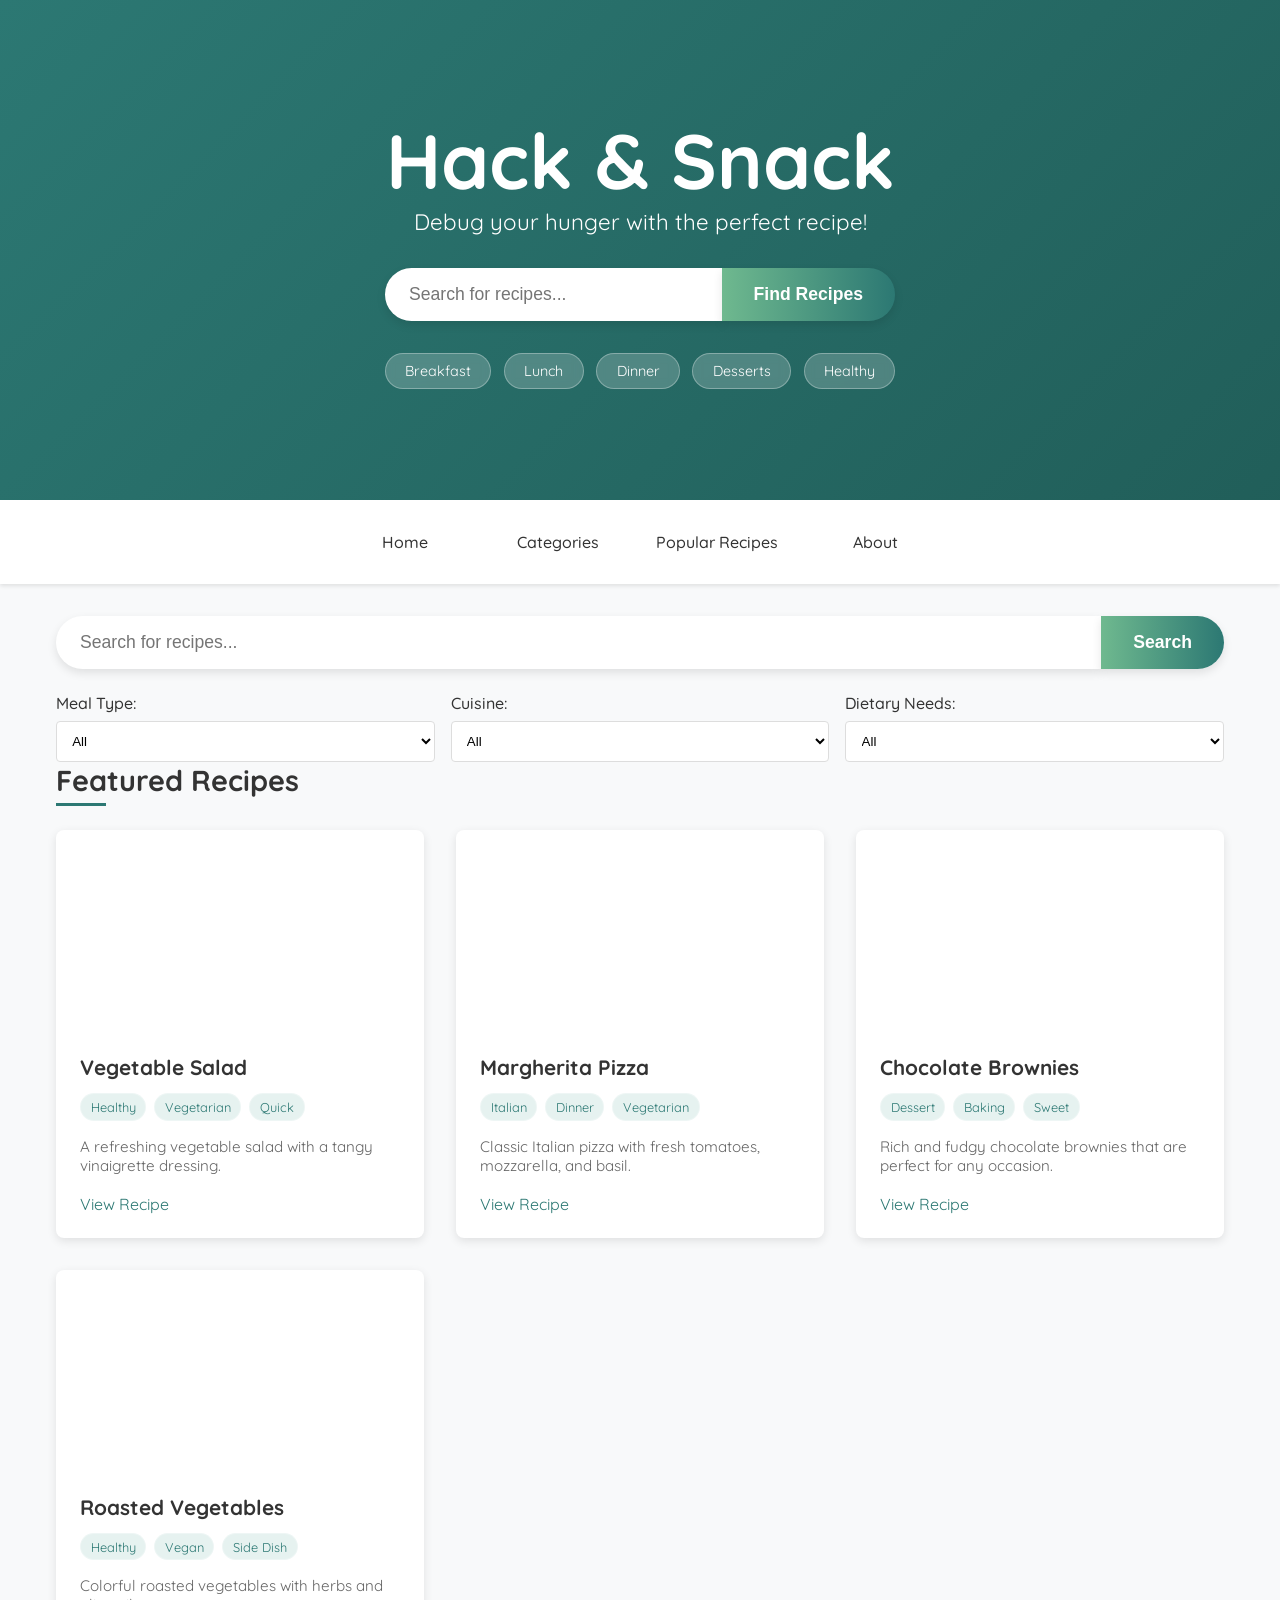
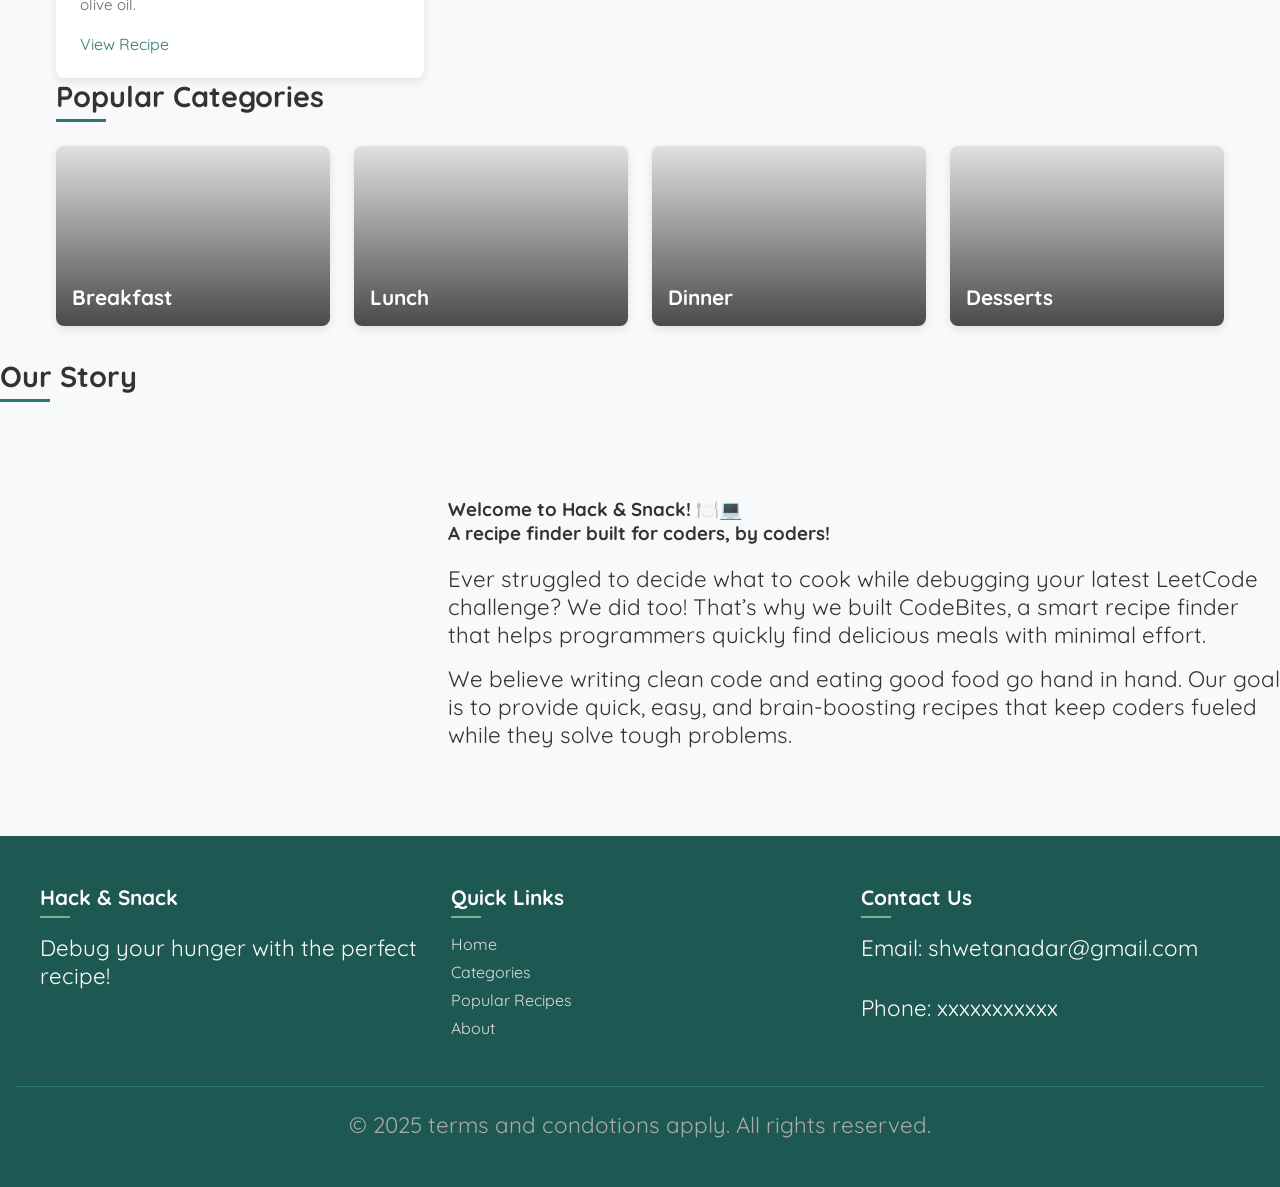
<file: index.html>
<!DOCTYPE html>
<html lang="en">
  <head>
    <title>Hack & Snack</title>
    <link rel="stylesheet" href="styles.css" />
  </head>
  <body>
    <header>
      <div class="hero-content">
        <h1>Hack & Snack</h1>
        <p >Debug your hunger with the perfect recipe!</p>

        <div class="searchsec">
          <input type="text" placeholder="Search for recipes..." class="input">
          <button class="button">Find Recipes</button>
        </div>

        <div class="tags">
          <span >Breakfast</span>
          <span >Lunch</span>
          <span >Dinner</span>
          <span >Desserts</span>
          <span >Healthy</span>
        </div>
      </div>

      <div class="bg"></div>
    </header>
    
    <nav>
      <a href="index.html">Home</a>
      <a href="">Categories</a>
      <a href="">Popular Recipes</a>
      <a href="">About</a>
      

    </nav>
    
    
<main>      
        <div class="searchcontainer">
          <input type="text" placeholder="Search for recipes..." class="input">
          <button class="button">Search</button>
        </div>
        
        <div class="filter-container">
          <div class="filter">
            <label for="meal-type">Meal Type:</label>
            <select >
              <option >All</option>
              <option >Breakfast</option>
              <option >Lunch</option>
              <option >Dinner</option>
              <option >Dessert</option>
            </select>
          </div>
          
          <div class="filter">
            <label for="cuisine">Cuisine:</label>
            <select>
              <option >All</option>
              <option >Italian</option>
              <option >Mexican</option>
              <option >Indian</option>
              <option >Chinese</option>
              <option >American</option>
            </select>
          </div>
          
          <div class="filter">
            <label for="diet">Dietary Needs:</label>
            <select>
              <option >All</option>
              <option >Vegetarian</option>
              <option >Vegan</option>
              <option >Gluten-Free</option>
              <option >Dairy-Free</option>
            </select>
          </div>
        </div>
      
      
      
        <h2>Featured Recipes</h2>
        <div class="recipe-grid">
          <div class="recipe-card">
            <div class="recipe-image" style="background-image: url('https://images.unsplash.com/photo-1546069901-ba9599a7e63c?ixlib=rb-4.0.3&ixid=M3wxMjA3fDB8MHxwaG90by1wYWdlfHx8fGVufDB8fHx8fA%3D%3D&auto=format&fit=crop&w=1000&q=80')"></div>
            <div class="recipe-content">
              <h3>Vegetable Salad</h3>
              <p class="recipe-tags">
                <span class="tag">Healthy</span>
                <span class="tag">Vegetarian</span>
                <span class="tag">Quick</span>
              </p>
              <p class="recipe-description">A refreshing vegetable salad with a tangy vinaigrette dressing.</p>
              <a href="" class="view-recipe">View Recipe</a>
            </div>
          </div>
          
          <div class="recipe-card">
            <div class="recipe-image" style="background-image: url('https://images.unsplash.com/photo-1565299624946-b28f40a0ae38?ixlib=rb-4.0.3&ixid=M3wxMjA3fDB8MHxwaG90by1wYWdlfHx8fGVufDB8fHx8fA%3D%3D&auto=format&fit=crop&w=1000&q=80')"></div>
            <div class="recipe-content">
              <h3>Margherita Pizza</h3>
              <p class="recipe-tags">
                <span class="tag">Italian</span>
                <span class="tag">Dinner</span>
                <span class="tag">Vegetarian</span>
              </p>
              <p class="recipe-description">Classic Italian pizza with fresh tomatoes, mozzarella, and basil.</p>
              <a href="" class="view-recipe">View Recipe</a>
            </div>
          </div>
          
          <div class="recipe-card">
            <div class="recipe-image" style="background-image: url('https://images.unsplash.com/photo-1551183053-bf91a1d81141?ixlib=rb-4.0.3&ixid=M3wxMjA3fDB8MHxwaG90by1wYWdlfHx8fGVufDB8fHx8fA%3D%3D&auto=format&fit=crop&w=1000&q=80')"></div>
            <div class="recipe-content">
              <h3>Chocolate Brownies</h3>
              <p class="recipe-tags">
                <span class="tag">Dessert</span>
                <span class="tag">Baking</span>
                <span class="tag">Sweet</span>
              </p>
              <p class="recipe-description">Rich and fudgy chocolate brownies that are perfect for any occasion.</p>
              <a href="" class="view-recipe">View Recipe</a>
            </div>
          </div>
          
          <div class="recipe-card">
            <div class="recipe-image" style="background-image: url('https://images.unsplash.com/photo-1512621776951-a57141f2eefd?ixlib=rb-4.0.3&ixid=M3wxMjA3fDB8MHxwaG90by1wYWdlfHx8fGVufDB8fHx8fA%3D%3D&auto=format&fit=crop&w=1000&q=80')"></div>
            <div class="recipe-content">
              <h3>Roasted Vegetables</h3>
              <p class="recipe-tags">
                <span class="tag">Healthy</span>
                <span class="tag">Vegan</span>
                <span class="tag">Side Dish</span>
              </p>
              <p class="recipe-description">Colorful roasted vegetables with herbs and olive oil.</p>
              <a href="" class="view-recipe">View Recipe</a>
            </div>
          </div>
        </div>
      
      
      
        <h2>Popular Categories</h2>
        <div class="category-grid">
          <a href="" class="category-card">
            <div class="category-image" style="background-image: url('https://images.unsplash.com/photo-1533089860892-a7c6f0a88666?ixlib=rb-4.0.3&ixid=M3wxMjA3fDB8MHxwaG90by1wYWdlfHx8fGVufDB8fHx8fA%3D%3D&auto=format&fit=crop&w=1000&q=80')"></div>
            <h3>Breakfast</h3>
          </a>
          
          <a href="" class="category-card">
            <div class="category-image" style="background-image: url('https://images.unsplash.com/photo-1547496502-affa22d38842?ixlib=rb-4.0.3&ixid=M3wxMjA3fDB8MHxwaG90by1wYWdlfHx8fGVufDB8fHx8fA%3D%3D&auto=format&fit=crop&w=1000&q=80')"></div>
            <h3>Lunch</h3>
          </a>
          
          <a href="" class="category-card">
            <div class="category-image" style="background-image: url('https://images.unsplash.com/photo-1559847844-5315695dadae?ixlib=rb-4.0.3&ixid=M3wxMjA3fDB8MHxwaG90by1wYWdlfHx8fGVufDB8fHx8fA%3D%3D&auto=format&fit=crop&w=1000&q=80')"></div>
            <h3>Dinner</h3>
          </a>
          
          <a href="" class="category-card">
            <div class="category-image" style="background-image: url('https://images.unsplash.com/photo-1563729784474-d77dbb933a9e?ixlib=rb-4.0.3&ixid=M3wxMjA3fDB8MHxwaG90by1wYWdlfHx8fGVufDB8fHx8fA%3D%3D&auto=format&fit=crop&w=1000&q=80')"></div>
            <h3>Desserts</h3>
          </a>
        </div>
      
    </main>
    <h2>Our Story</h2>
    <div class="about-content">
      <div class="about-image" style="background-image: url('https://media.istockphoto.com/id/1829241109/photo/enjoying-a-brunch-together.webp?a=1&b=1&s=612x612&w=0&k=20&c=PDAOJZowRgcFpLORXCV5p9Yt4wuOlxpYkxOUk5M4koo=')"></div>
      <div class="about-text">
        <h3>Welcome to Hack & Snack! 🍽️💻
            <br>
            A recipe finder built for coders, by coders!</h3>
            <br>
        <p class="about-info">Ever struggled to decide what to cook while debugging your latest LeetCode challenge? We did too! That’s why we built CodeBites, a smart recipe finder that helps programmers quickly find delicious meals with minimal effort.</p>
        <p class="about-info">We believe writing clean code and eating good food go hand in hand. Our goal is to provide quick, easy, and brain-boosting recipes that keep coders fueled while they solve tough problems.</p>
        
      </div>
    </div>
  </section>
  
    <footer>
      <div class="footer-content">
        <div class="footer-section">
          <h3>Hack & Snack</h3>
          <p>Debug your hunger with the perfect recipe!</p>
        </div>
        
        <div class="footer-section">
          <h3>Quick Links</h3>
          <ul>
            <li><a href="">Home</a></li>
            <li><a href="">Categories</a></li>
            <li><a href="">Popular Recipes</a></li>
            <li><a href="">About</a></li>
          </ul>
        </div>
        
        <div class="footer-section">
          <h3>Contact Us</h3>
          <p>Email: shwetanadar@gmail.com</p>
          <p>Phone: xxxxxxxxxxx</p>
        </div>
      </div>
      
      <div class="footer-bottom">
        <p>&copy; 2025 terms and condotions apply. All rights reserved.</p>
      </div>
    </footer>
  </body>
</html>
</file>
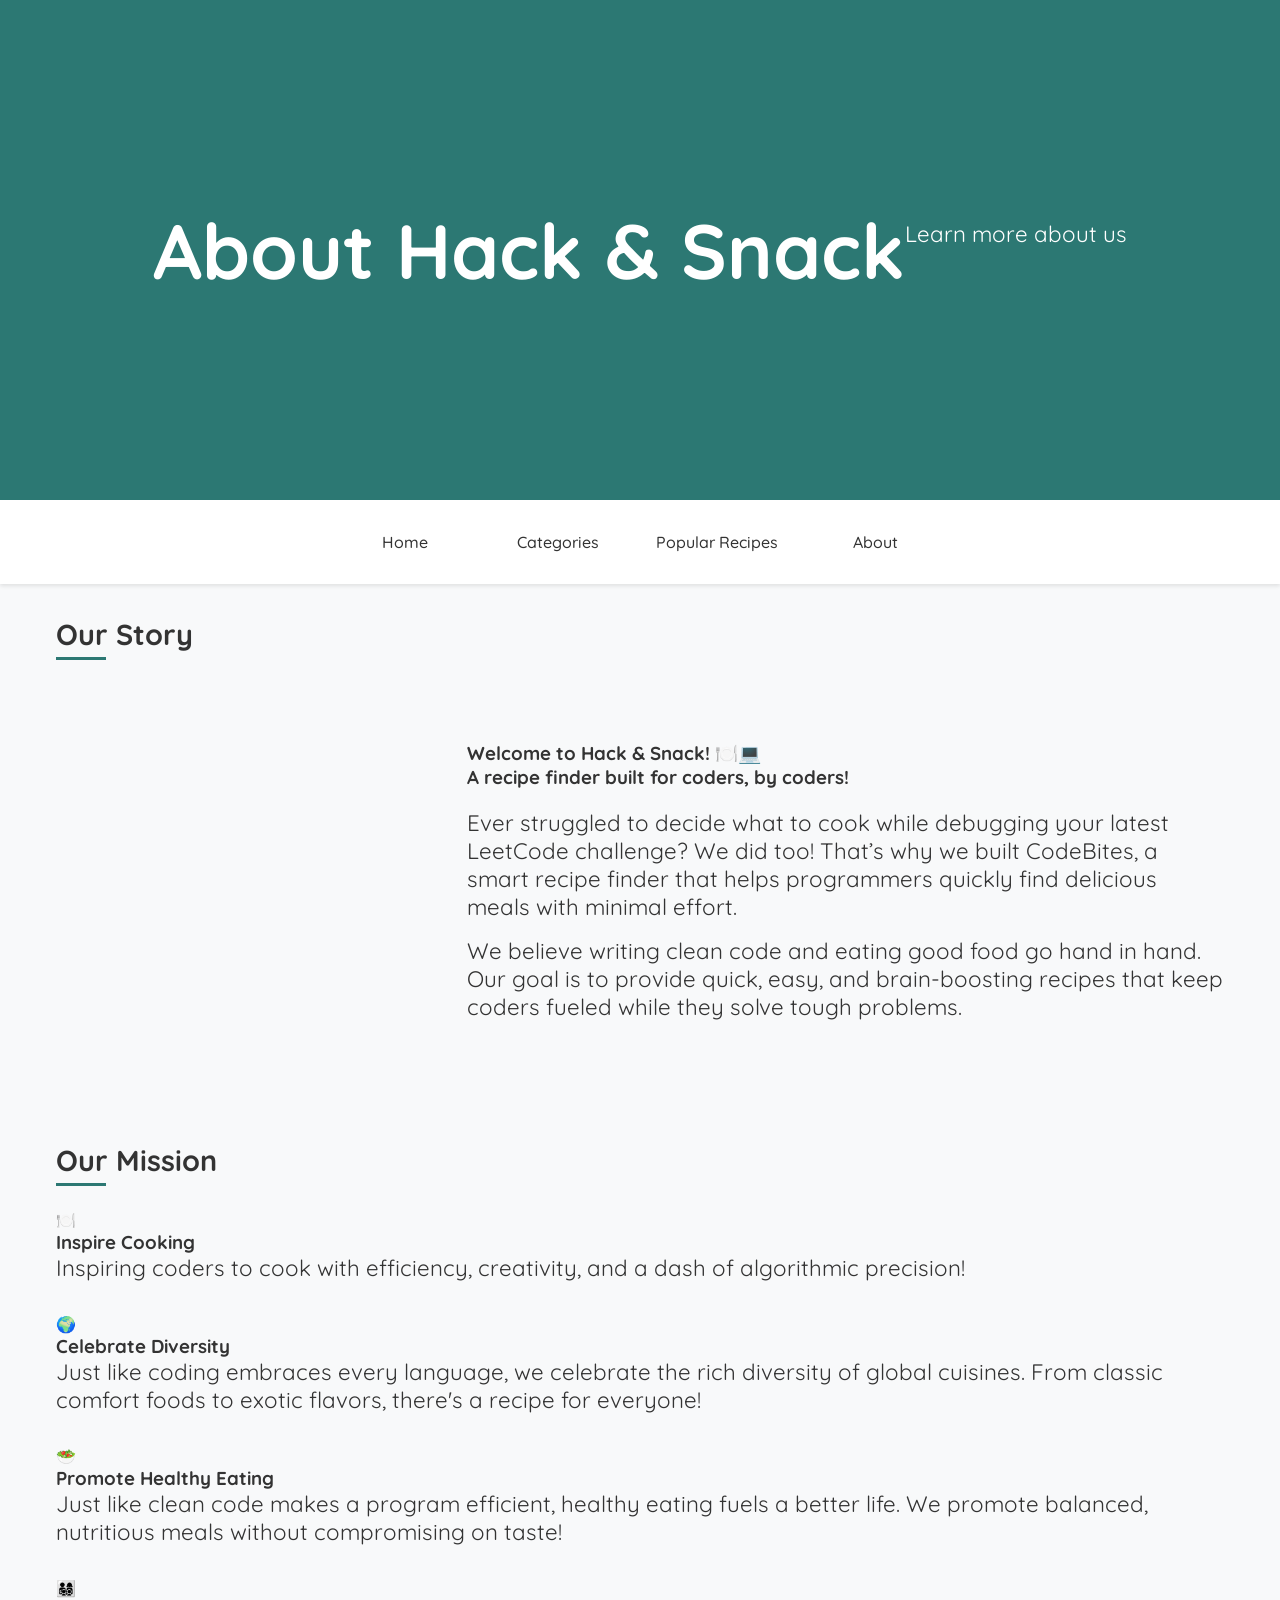
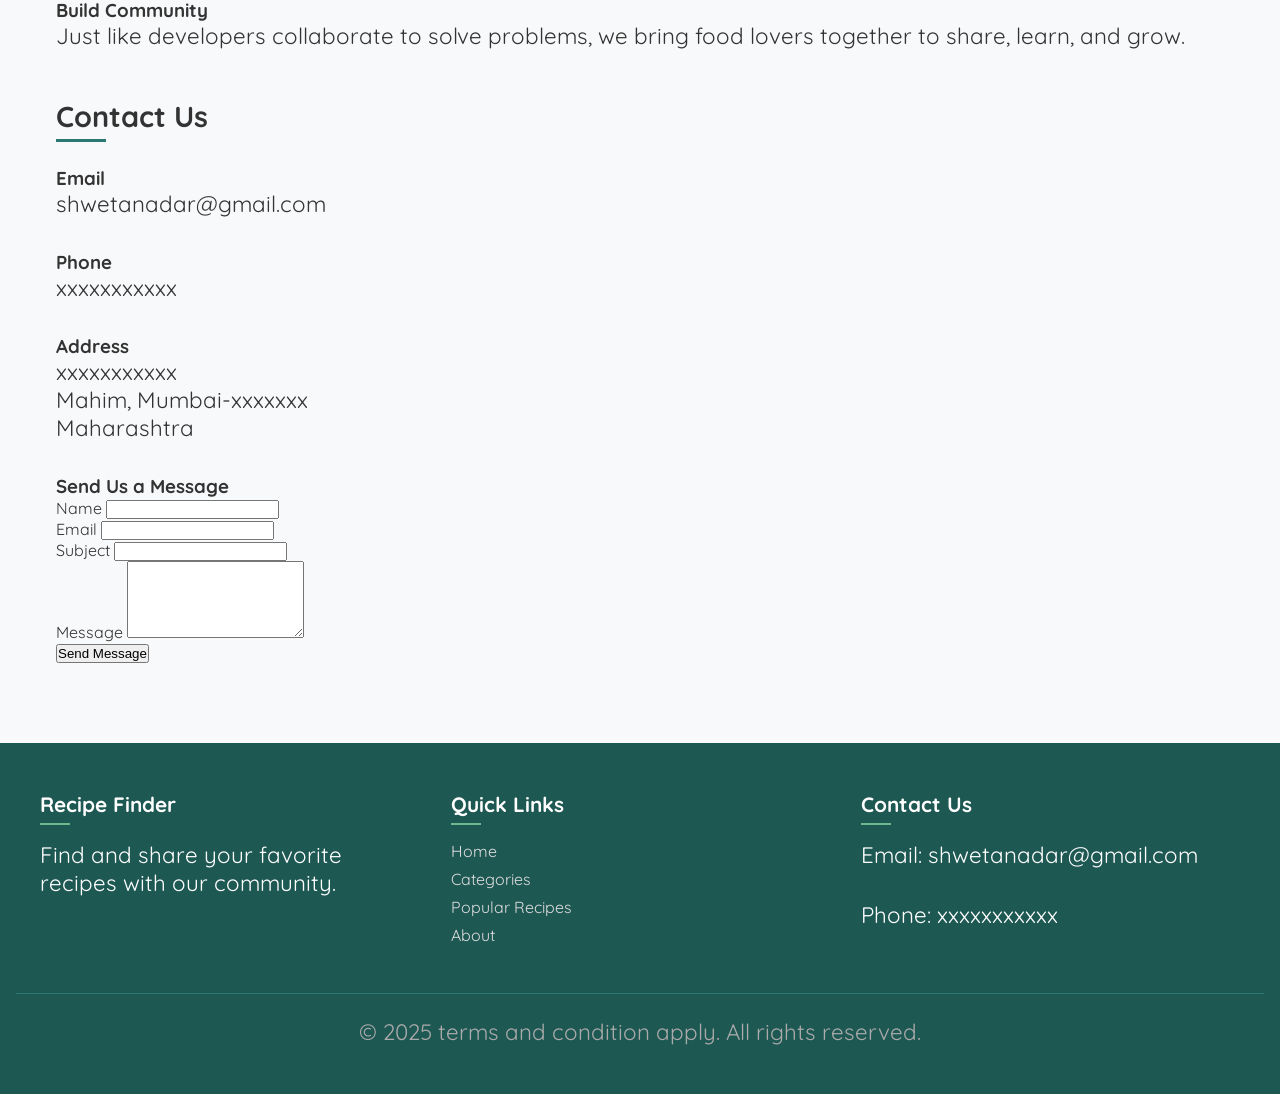
<file: about.html>
<!DOCTYPE html>
<html lang="en">
  <head>
    <title>About Hack & Snack</title>
    <meta charset="UTF-8" />
    <meta name="viewport" content="width=device-width" />
    <link rel="stylesheet" href="styles.css" />
  </head>
  <body>
    <header>
      <h1>About Hack & Snack</h1>
      <p>Learn more about us</p>
    </header>
    
    <nav>
      <a href="index.html">Home</a>
      <a href="categories.html">Categories</a>
      <a href="popular.html">Popular Recipes</a>
      <a href="about.html" aria-current="page">About</a>
    </nav>
    
    <main>
      <section class="about-section">
        <h2>Our Story</h2>
        <div class="about-content">
          <div class="about-image" style="background-image: url('https://media.istockphoto.com/id/1829241109/photo/enjoying-a-brunch-together.webp?a=1&b=1&s=612x612&w=0&k=20&c=PDAOJZowRgcFpLORXCV5p9Yt4wuOlxpYkxOUk5M4koo=')"></div>
          <div class="about-text">
            <h3>Welcome to Hack & Snack! 🍽️💻
                <br>
                A recipe finder built for coders, by coders!</h3>
                <br>
            <p>Ever struggled to decide what to cook while debugging your latest LeetCode challenge? We did too! That’s why we built CodeBites, a smart recipe finder that helps programmers quickly find delicious meals with minimal effort.</p>
            <p>We believe writing clean code and eating good food go hand in hand. Our goal is to provide quick, easy, and brain-boosting recipes that keep coders fueled while they solve tough problems.</p>
            
          </div>
        </div>
      </section>
      
      <section class="mission-section">
        <h2>Our Mission</h2>
        <div class="mission-content">
          <div class="mission-item">
            <div class="mission-icon">🍽️</div>
            <h3>Inspire Cooking</h3>
            <p>Inspiring coders to cook with efficiency, creativity, and a dash of algorithmic precision! </p>
          </div>
          
          <div class="mission-item">
            <div class="mission-icon">🌍</div>
            <h3>Celebrate Diversity</h3>
            <p>Just like coding embraces every language, we celebrate the rich diversity of global cuisines.
                From classic comfort foods to exotic flavors, there's a recipe for everyone!</p>
          </div>
          
          <div class="mission-item">
            <div class="mission-icon">🥗</div>
            <h3>Promote Healthy Eating</h3>
            <p>Just like clean code makes a program efficient, healthy eating fuels a better life.
                We promote balanced, nutritious meals without compromising on taste!</p>
          </div>
          
          <div class="mission-item">
            <div class="mission-icon">👨‍👩‍👧‍👦</div>
            <h3>Build Community</h3>
            <p>Just like developers collaborate to solve problems, we bring food lovers together to share, learn, and grow.</p>
          </div>
        </div>
      </section>
      
      <section class="contact-section">
        <h2>Contact Us</h2>
        <div class="contact-content">
          <div class="contact-info">
            <div class="contact-item">
              <h3>Email</h3>
              <p>shwetanadar@gmail.com</p>
            </div>
            
            <div class="contact-item">
              <h3>Phone</h3>
              <p>xxxxxxxxxxx</p>
            </div>
            
            <div class="contact-item">
              <h3>Address</h3>
              <p> xxxxxxxxxxx<br>Mahim, Mumbai-xxxxxxx<br>Maharashtra</p>
            </div>
          </div>
          
          <div class="contact-form">
            <h3>Send Us a Message</h3>
            <form>
              <div class="form-group">
                <label for="name">Name</label>
                <input type="text" id="name" name="name" required>
              </div>
              
              <div class="form-group">
                <label for="email">Email</label>
                <input type="email" id="email" name="email" required>
              </div>
              
              <div class="form-group">
                <label for="subject">Subject</label>
                <input type="text" id="subject" name="subject" required>
              </div>
              
              <div class="form-group">
                <label for="message">Message</label>
                <textarea id="message" name="message" rows="5" required></textarea>
              </div>
              
              <button type="submit" class="submit-button">Send Message</button>
            </form>
          </div>
        </div>
      </section>
    </main>
    
    <footer>
      <div class="footer-content">
        <div class="footer-section">
          <h3>Recipe Finder</h3>
          <p>Find and share your favorite recipes with our community.</p>
        </div>
        
        <div class="footer-section">
          <h3>Quick Links</h3>
          <ul>
            <li><a href="index.html">Home</a></li>
            <li><a href="categories.html">Categories</a></li>
            <li><a href="popular.html">Popular Recipes</a></li>
            <li><a href="about.html">About</a></li>
          </ul>
        </div>
        
        <div class="footer-section">
          <h3>Contact Us</h3>
          <p>Email: shwetanadar@gmail.com</p>
          <p>Phone: xxxxxxxxxxx</p>
        </div>
      </div>
      
      <div class="footer-bottom">
        <p>&copy; 2025 terms and condition apply. All rights reserved.</p>
      </div>
    </footer>
  </body>
</html>
</file>
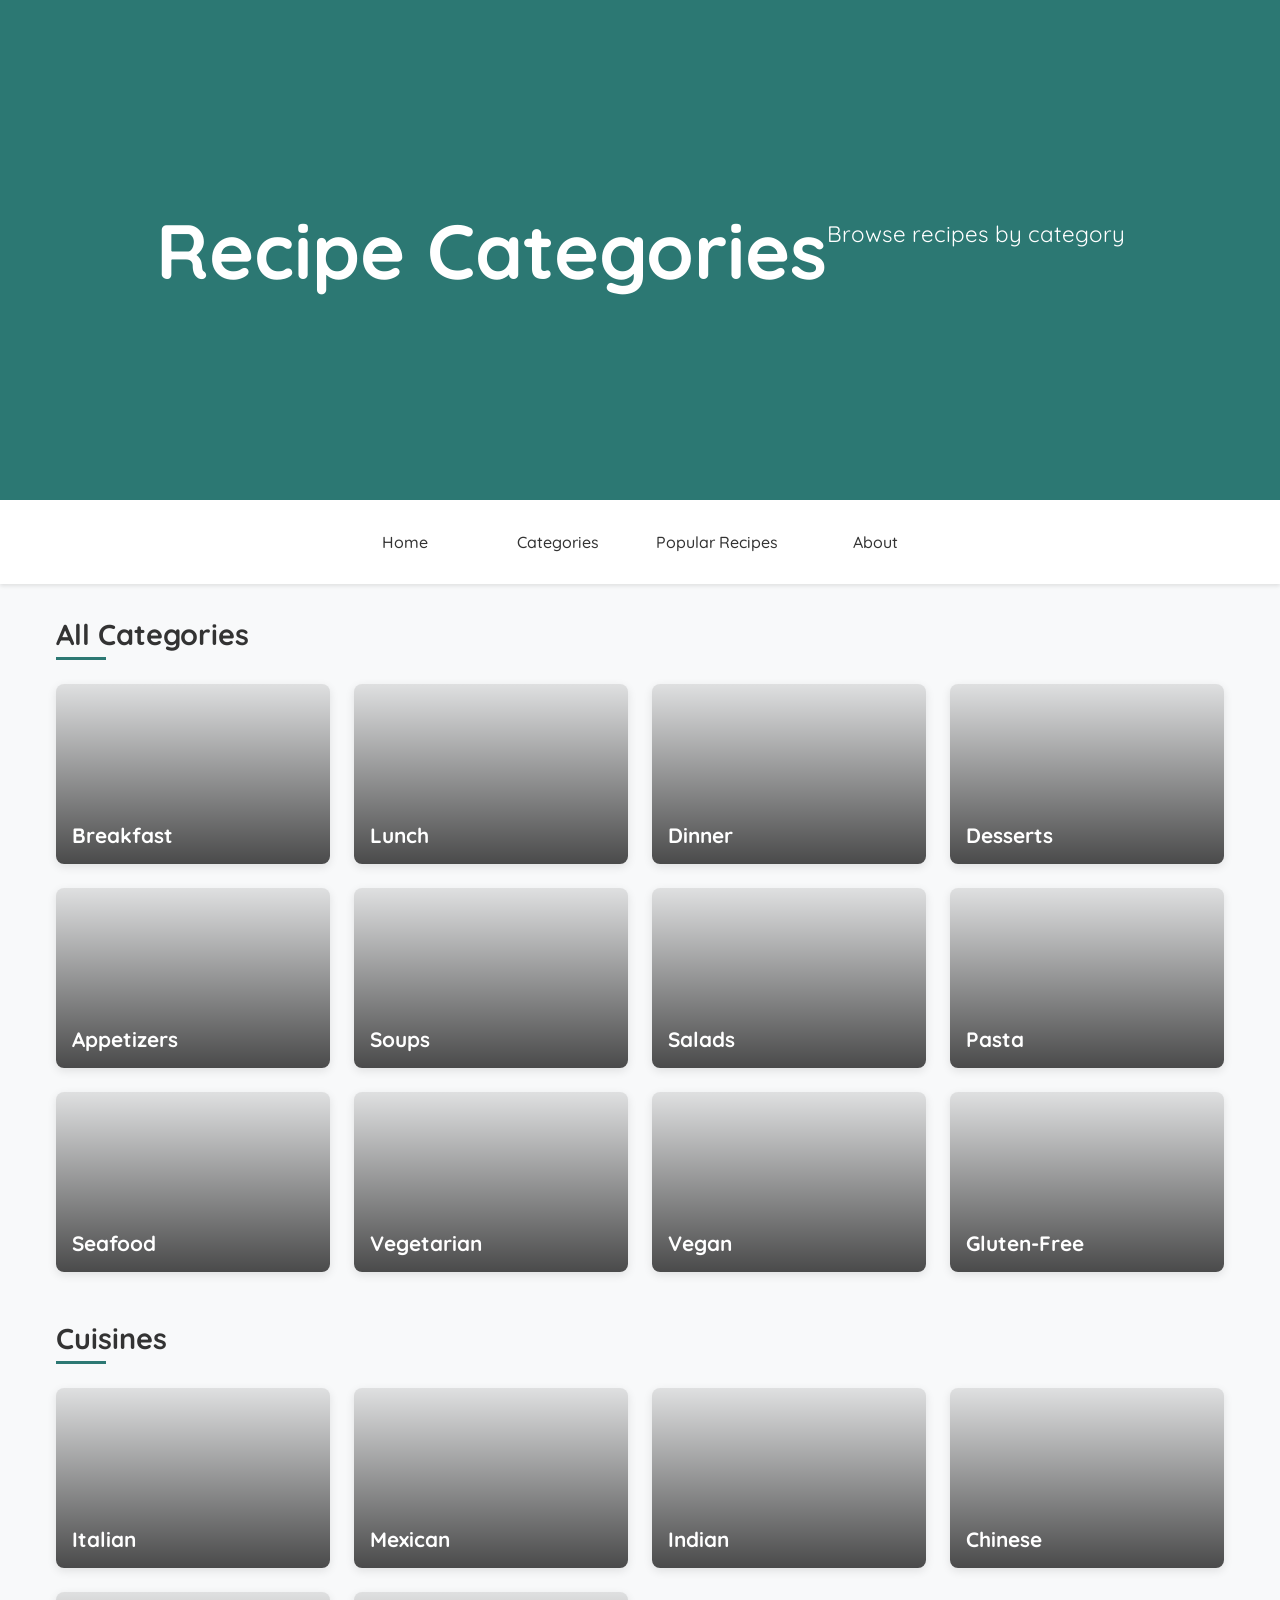
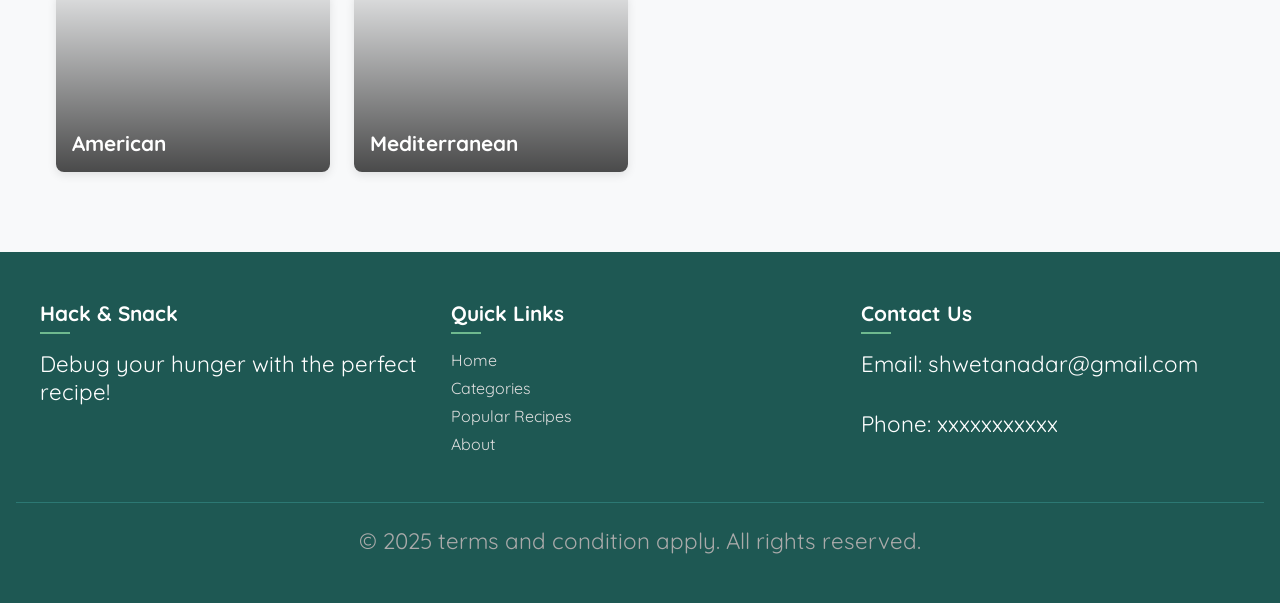
<file: categories.html>
<!DOCTYPE html>
<html lang="en">
  <head>
    <title>Recipe Categories</title>
    <meta charset="UTF-8" />
    <meta name="viewport" content="width=device-width" />
    <link rel="stylesheet" href="styles.css" />
  </head>
  <body>
    <header>
      <h1>Recipe Categories</h1>
      <p>Browse recipes by category</p>
    </header>
    
    <nav>
      <a href="index.html">Home</a>
      <a href="categories.html" aria-current="page">Categories</a>
      <a href="popular.html">Popular Recipes</a>
      <a href="about.html">About</a>
    </nav>
    
    <main>
      <section class="all-categories">
        <h2>All Categories</h2>
        <div class="category-grid">
          <a href="" class="category-card">
            <div class="category-image" style="background-image: url('https://images.unsplash.com/photo-1533089860892-a7c6f0a88666?ixlib=rb-4.0.3&ixid=M3wxMjA3fDB8MHxwaG90by1wYWdlfHx8fGVufDB8fHx8fA%3D%3D&auto=format&fit=crop&w=1000&q=80')"></div>
            <h3>Breakfast</h3>
          </a>
          
          <a href="" class="category-card">
            <div class="category-image" style="background-image: url('https://images.unsplash.com/photo-1547496502-affa22d38842?ixlib=rb-4.0.3&ixid=M3wxMjA3fDB8MHxwaG90by1wYWdlfHx8fGVufDB8fHx8fA%3D%3D&auto=format&fit=crop&w=1000&q=80')"></div>
            <h3>Lunch</h3>
          </a>
          
          <a href="" class="category-card">
            <div class="category-image" style="background-image: url('https://images.unsplash.com/photo-1559847844-5315695dadae?ixlib=rb-4.0.3&ixid=M3wxMjA3fDB8MHxwaG90by1wYWdlfHx8fGVufDB8fHx8fA%3D%3D&auto=format&fit=crop&w=1000&q=80')"></div>
            <h3>Dinner</h3>
          </a>
          
          <a href="" class="category-card">
            <div class="category-image" style="background-image: url('https://images.unsplash.com/photo-1563729784474-d77dbb933a9e?ixlib=rb-4.0.3&ixid=M3wxMjA3fDB8MHxwaG90by1wYWdlfHx8fGVufDB8fHx8fA%3D%3D&auto=format&fit=crop&w=1000&q=80')"></div>
            <h3>Desserts</h3>
          </a>
          
          <a href="" class="category-card">
            <div class="category-image" style="background-image: url('https://images.unsplash.com/photo-1541529086526-db283c563270?ixlib=rb-4.0.3&ixid=M3wxMjA3fDB8MHxwaG90by1wYWdlfHx8fGVufDB8fHx8fA%3D%3D&auto=format&fit=crop&w=1000&q=80')"></div>
            <h3>Appetizers</h3>
          </a>
          
          <a href="" class="category-card">
            <div class="category-image" style="background-image: url('https://images.unsplash.com/photo-1547592180-85f173990554?ixlib=rb-4.0.3&ixid=M3wxMjA3fDB8MHxwaG90by1wYWdlfHx8fGVufDB8fHx8fA%3D%3D&auto=format&fit=crop&w=1000&q=80')"></div>
            <h3>Soups</h3>
          </a>
          
          <a href="" class="category-card">
            <div class="category-image" style="background-image: url('https://images.unsplash.com/photo-1512621776951-a57141f2eefd?ixlib=rb-4.0.3&ixid=M3wxMjA3fDB8MHxwaG90by1wYWdlfHx8fGVufDB8fHx8fA%3D%3D&auto=format&fit=crop&w=1000&q=80')"></div>
            <h3>Salads</h3>
          </a>
          
          <a href="" class="category-card">
            <div class="category-image" style="background-image: url('https://images.unsplash.com/photo-1563379926898-05f4575a45d8?ixlib=rb-4.0.3&ixid=M3wxMjA3fDB8MHxwaG90by1wYWdlfHx8fGVufDB8fHx8fA%3D%3D&auto=format&fit=crop&w=1000&q=80')"></div>
            <h3>Pasta</h3>
          </a>
          
          <a href="" class="category-card">
            <div class="category-image" style="background-image: url('https://images.unsplash.com/photo-1579631542720-3a87824fff86?ixlib=rb-4.0.3&ixid=M3wxMjA3fDB8MHxwaG90by1wYWdlfHx8fGVufDB8fHx8fA%3D%3D&auto=format&fit=crop&w=1000&q=80')"></div>
            <h3>Seafood</h3>
          </a>
          
          <a href="" class="category-card">
            <div class="category-image" style="background-image: url('https://images.unsplash.com/photo-1540420773420-3366772f4999?ixlib=rb-4.0.3&ixid=M3wxMjA3fDB8MHxwaG90by1wYWdlfHx8fGVufDB8fHx8fA%3D%3D&auto=format&fit=crop&w=1000&q=80')"></div>
            <h3>Vegetarian</h3>
          </a>
          
          <a href="" class="category-card">
            <div class="category-image" style="background-image: url('https://images.unsplash.com/photo-1623428187969-5da2dcea5ebf?ixlib=rb-4.0.3&ixid=M3wxMjA3fDB8MHxwaG90by1wYWdlfHx8fGVufDB8fHx8fA%3D%3D&auto=format&fit=crop&w=1000&q=80')"></div>
            <h3>Vegan</h3>
          </a>
          
          <a href="" class="category-card">
            <div class="category-image" style="background-image: url('https://images.unsplash.com/photo-1494390248081-4e521a5940db?ixlib=rb-4.0.3&ixid=M3wxMjA3fDB8MHxwaG90by1wYWdlfHx8fGVufDB8fHx8fA%3D%3D&auto=format&fit=crop&w=1000&q=80')"></div>
            <h3>Gluten-Free</h3>
          </a>
        </div>
      </section>
      
      <section class="cuisine-categories">
        <h2>Cuisines</h2>
        <div class="category-grid">
          <a href="" class="category-card">
            <div class="category-image" style="background-image: url('https://images.unsplash.com/photo-1498579150354-977475b7ea0b?ixlib=rb-4.0.3&ixid=M3wxMjA3fDB8MHxwaG90by1wYWdlfHx8fGVufDB8fHx8fA%3D%3D&auto=format&fit=crop&w=1000&q=80')"></div>
            <h3>Italian</h3>
          </a>
          
          <a href="" class="category-card">
            <div class="category-image" style="background-image: url('https://images.unsplash.com/photo-1565299585323-38d6b0865b47?ixlib=rb-4.0.3&ixid=M3wxMjA3fDB8MHxwaG90by1wYWdlfHx8fGVufDB8fHx8fA%3D%3D&auto=format&fit=crop&w=1000&q=80')"></div>
            <h3>Mexican</h3>
          </a>
          
          <a href="" class="category-card">
            <div class="category-image" style="background-image: url('https://media.istockphoto.com/id/2153835914/photo/indian-butter-chicken-curry-served-together-with-garlic-naan-and-basmati-rice.webp?a=1&b=1&s=612x612&w=0&k=20&c=HyUin-fFqDKZddXnruqxXWwgS5r51XgJ1GVqdpG9jwo=')"></div>
            <h3>Indian</h3>
          </a>
          
          <a href="" class="category-card">
            <div class="category-image" style="background-image: url('https://images.unsplash.com/photo-1563245372-f21724e3856d?ixlib=rb-4.0.3&ixid=M3wxMjA3fDB8MHxwaG90by1wYWdlfHx8fGVufDB8fHx8fA%3D%3D&auto=format&fit=crop&w=1000&q=80')"></div>
            <h3>Chinese</h3>
          </a>
          
          <a href="" class="category-card">
            <div class="category-image" style="background-image: url('https://images.unsplash.com/photo-1550547660-d9450f859349?ixlib=rb-4.0.3&ixid=M3wxMjA3fDB8MHxwaG90by1wYWdlfHx8fGVufDB8fHx8fA%3D%3D&auto=format&fit=crop&w=1000&q=80')"></div>
            <h3>American</h3>
          </a>
          
          <a href="" class="category-card">
            <div class="category-image" style="background-image: url('https://images.unsplash.com/photo-1544025162-d76694265947?ixlib=rb-4.0.3&ixid=M3wxMjA3fDB8MHxwaG90by1wYWdlfHx8fGVufDB8fHx8fA%3D%3D&auto=format&fit=crop&w=1000&q=80')"></div>
            <h3>Mediterranean</h3>
          </a>
        </div>
      </section>
    </main>
    
    <footer>
      <div class="footer-content">
        <div class="footer-section">
          <h3>Hack & Snack</h3>
          <p>Debug your hunger with the perfect recipe!</p>
        </div>
        
        <div class="footer-section">
          <h3>Quick Links</h3>
          <ul>
            <li><a href="index.html">Home</a></li>
            <li><a href="categories.html">Categories</a></li>
            <li><a href="popular.html">Popular Recipes</a></li>
            <li><a href="about.html">About</a></li>
          </ul>
        </div>
        
        <div class="footer-section">
          <h3>Contact Us</h3>
          <p>Email: shwetanadar@gmail.com</p>
          <p>Phone: xxxxxxxxxxx</p>
        </div>
      </div>
      
      <div class="footer-bottom">
        <p>&copy; 2025 terms and condition apply. All rights reserved.</p>
      </div>
    </footer>
  </body>
</html>
</file>
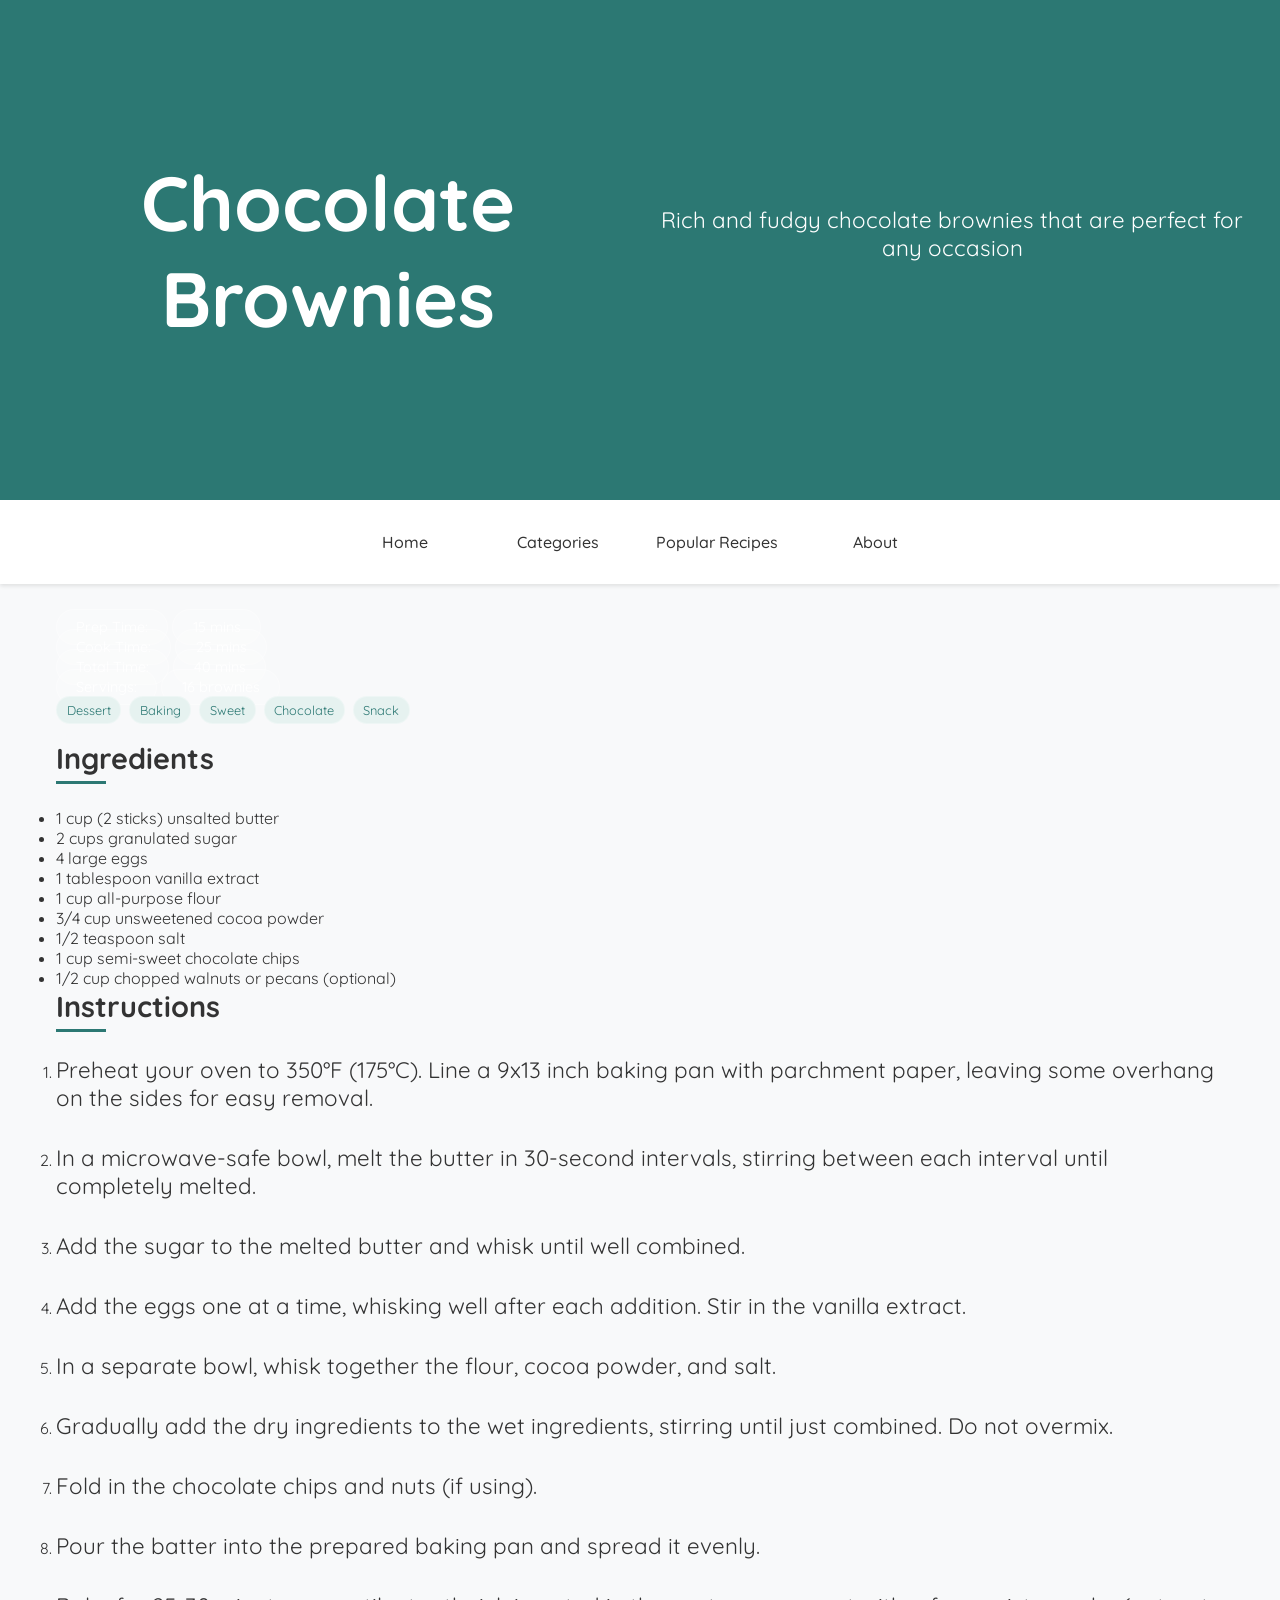
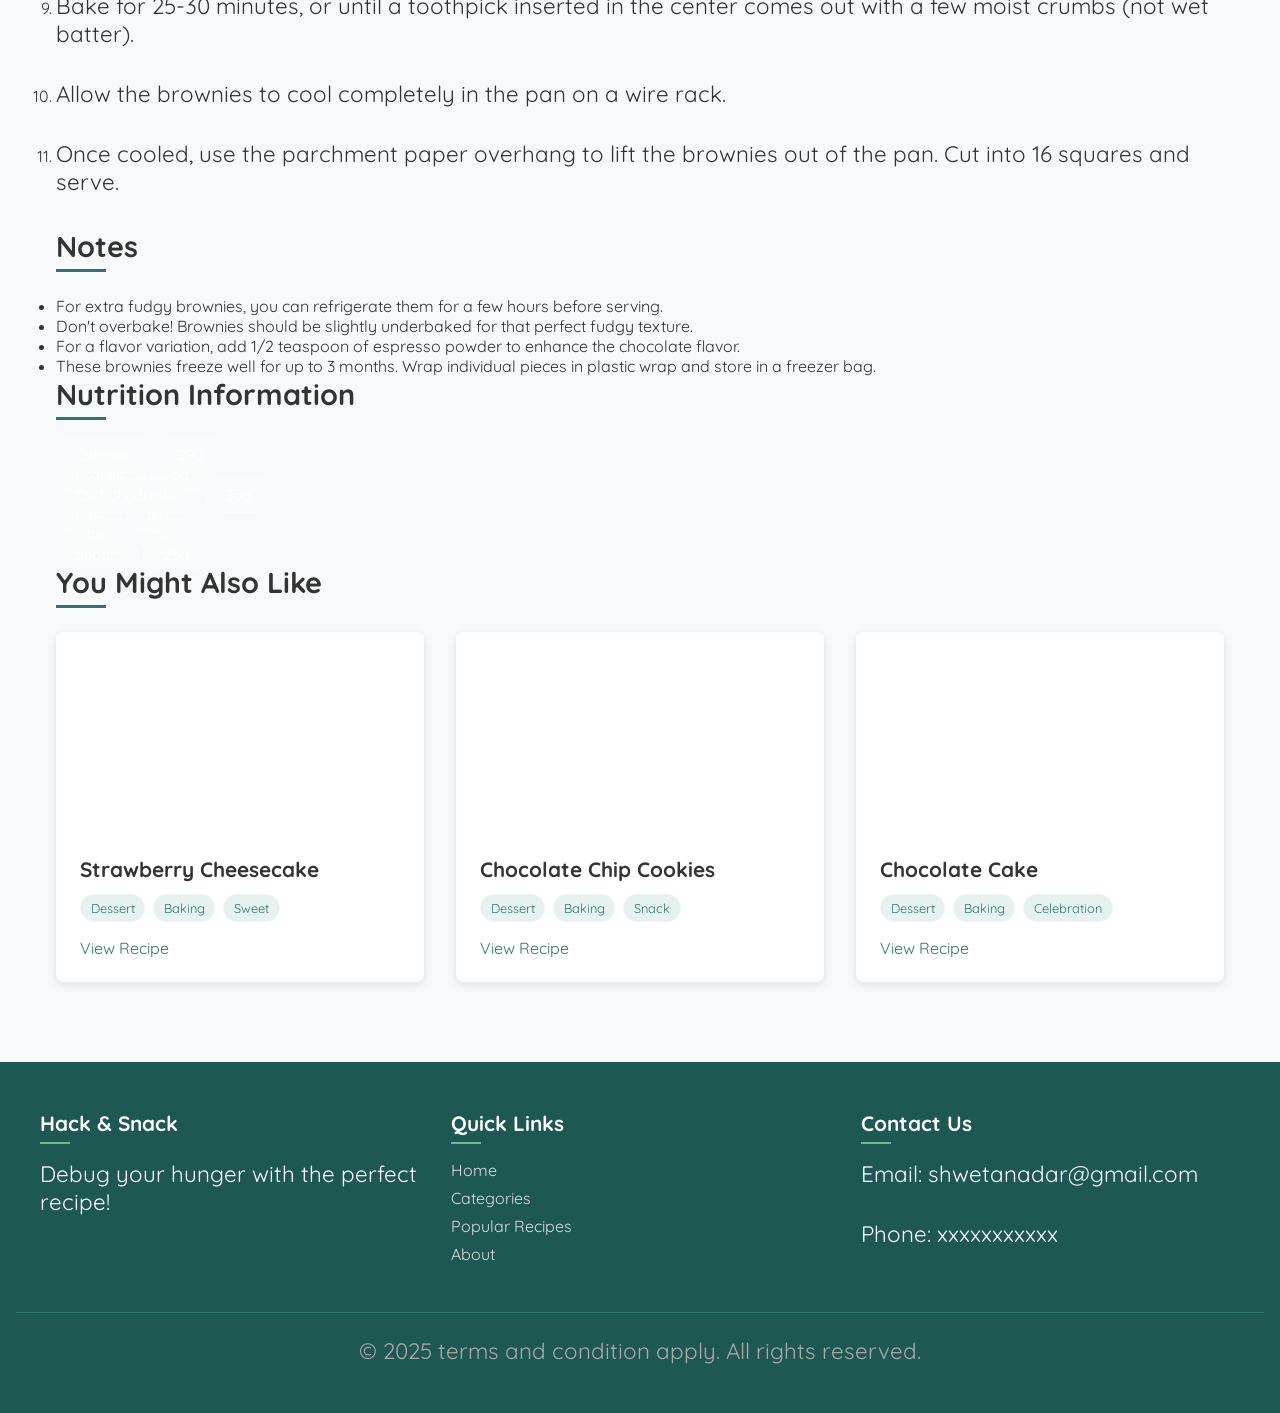
<file: chocolate-brownies.html>
<!DOCTYPE html>
<html lang="en">
  <head>
    <title>Chocolate Brownies Recipe</title>
    <meta charset="UTF-8" />
    <meta name="viewport" content="width=device-width" />
    <link rel="stylesheet" href="styles.css" />
  </head>
  <body>
    <header>
      <h1>Chocolate Brownies</h1>
      <p>Rich and fudgy chocolate brownies that are perfect for any occasion</p>
    </header>
    
    <nav>
      <a href="index.html">Home</a>
      <a href="categories.html">Categories</a>
      <a href="popular.html">Popular Recipes</a>
      <a href="about.html">About</a>
    </nav>
    
    <main>
      <div class="recipe-detail">
        <div class="recipe-hero">
          <div class="recipe-hero-image" style="background-image: url('https://images.unsplash.com/photo-1606313564573-104197cf8f91?w=600&auto=format&fit=crop&q=60&ixlib=rb-4.0.3&ixid=M3wxMjA3fDB8MHxzZWFyY2h8MTB8fGJyb3duaWVzfGVufDB8fDB8fHww')"></div>
          <div class="recipe-info">
            <div class="recipe-meta">
              <div class="meta-item">
                <span class="meta-label">Prep Time:</span>
                <span class="meta-value">15 mins</span>
              </div>
              <div class="meta-item">
                <span class="meta-label">Cook Time:</span>
                <span class="meta-value">25 mins</span>
              </div>
              <div class="meta-item">
                <span class="meta-label">Total Time:</span>
                <span class="meta-value">40 mins</span>
              </div>
              <div class="meta-item">
                <span class="meta-label">Servings:</span>
                <span class="meta-value">16 brownies</span>
              </div>
            </div>
            <div class="recipe-tags">
              <span class="tag">Dessert</span>
              <span class="tag">Baking</span>
              <span class="tag">Sweet</span>
              <span class="tag">Chocolate</span>
              <span class="tag">Snack</span>
            </div>
          </div>
        </div>
        
        <div class="recipe-content-wrapper">
          <div class="recipe-ingredients">
            <h2>Ingredients</h2>
            <ul>
              <li>1 cup (2 sticks) unsalted butter</li>
              <li>2 cups granulated sugar</li>
              <li>4 large eggs</li>
              <li>1 tablespoon vanilla extract</li>
              <li>1 cup all-purpose flour</li>
              <li>3/4 cup unsweetened cocoa powder</li>
              <li>1/2 teaspoon salt</li>
              <li>1 cup semi-sweet chocolate chips</li>
              <li>1/2 cup chopped walnuts or pecans (optional)</li>
            </ul>
          </div>
          
          <div class="recipe-instructions">
            <h2>Instructions</h2>
            <ol>
              <li>
                <p>Preheat your oven to 350°F (175°C). Line a 9x13 inch baking pan with parchment paper, leaving some overhang on the sides for easy removal.</p>
              </li>
              <li>
                <p>In a microwave-safe bowl, melt the butter in 30-second intervals, stirring between each interval until completely melted.</p>
              </li>
              <li>
                <p>Add the sugar to the melted butter and whisk until well combined.</p>
              </li>
              <li>
                <p>Add the eggs one at a time, whisking well after each addition. Stir in the vanilla extract.</p>
              </li>
              <li>
                <p>In a separate bowl, whisk together the flour, cocoa powder, and salt.</p>
              </li>
              <li>
                <p>Gradually add the dry ingredients to the wet ingredients, stirring until just combined. Do not overmix.</p>
              </li>
              <li>
                <p>Fold in the chocolate chips and nuts (if using).</p>
              </li>
              <li>
                <p>Pour the batter into the prepared baking pan and spread it evenly.</p>
              </li>
              <li>
                <p>Bake for 25-30 minutes, or until a toothpick inserted in the center comes out with a few moist crumbs (not wet batter).</p>
              </li>
              <li>
                <p>Allow the brownies to cool completely in the pan on a wire rack.</p>
              </li>
              <li>
                <p>Once cooled, use the parchment paper overhang to lift the brownies out of the pan. Cut into 16 squares and serve.</p>
              </li>
            </ol>
          </div>
        </div>
        
        <div class="recipe-notes">
          <h2>Notes</h2>
          <ul>
            <li>For extra fudgy brownies, you can refrigerate them for a few hours before serving.</li>
            <li>Don't overbake! Brownies should be slightly underbaked for that perfect fudgy texture.</li>
            <li>For a flavor variation, add 1/2 teaspoon of espresso powder to enhance the chocolate flavor.</li>
            <li>These brownies freeze well for up to 3 months. Wrap individual pieces in plastic wrap and store in a freezer bag.</li>
          </ul>
        </div>
        
        <div class="nutrition-info">
          <h2>Nutrition Information</h2>
          <div class="nutrition-grid">
            <div class="nutrition-item">
              <span class="nutrition-label">Calories:</span>
              <span class="nutrition-value">290</span>
            </div>
            <div class="nutrition-item">
              <span class="nutrition-label">Protein:</span>
              <span class="nutrition-value">3g</span>
            </div>
            <div class="nutrition-item">
              <span class="nutrition-label">Carbohydrates:</span>
              <span class="nutrition-value">35g</span>
            </div>
            <div class="nutrition-item">
              <span class="nutrition-label">Fat:</span>
              <span class="nutrition-value">16g</span>
            </div>
            <div class="nutrition-item">
              <span class="nutrition-label">Fiber:</span>
              <span class="nutrition-value">2g</span>
            </div>
            <div class="nutrition-item">
              <span class="nutrition-label">Sugar:</span>
              <span class="nutrition-value">25g</span>
            </div>
          </div>
        </div>
      </div>
      
      <section class="related-recipes">
        <h2>You Might Also Like</h2>
        <div class="recipe-grid">
          <div class="recipe-card">
            <div class="recipe-image" style="background-image: url('https://images.unsplash.com/photo-1563729784474-d77dbb933a9e?ixlib=rb-4.0.3&ixid=M3wxMjA3fDB8MHxwaG90by1wYWdlfHx8fGVufDB8fHx8fA%3D%3D&auto=format&fit=crop&w=1000&q=80')"></div>
            <div class="recipe-content">
              <h3>Strawberry Cheesecake</h3>
              <p class="recipe-tags">
                <span class="tag">Dessert</span>
                <span class="tag">Baking</span>
                <span class="tag">Sweet</span>
              </p>
              <a href="" class="view-recipe">View Recipe</a>
            </div>
          </div>
          
          <div class="recipe-card">
            <div class="recipe-image" style="background-image: url('https://images.unsplash.com/photo-1606313564200-e75d5e30476c?ixlib=rb-4.0.3&ixid=M3wxMjA3fDB8MHxwaG90by1wYWdlfHx8fGVufDB8fHx8fA%3D%3D&auto=format&fit=crop&w=1000&q=80')"></div>
            <div class="recipe-content">
              <h3>Chocolate Chip Cookies</h3>
              <p class="recipe-tags">
                <span class="tag">Dessert</span>
                <span class="tag">Baking</span>
                <span class="tag">Snack</span>
              </p>
              <a href="" class="view-recipe">View Recipe</a>
            </div>
          </div>
          
          <div class="recipe-card">
            <div class="recipe-image" style="background-image: url('https://images.unsplash.com/photo-1571115177098-24ec42ed204d?ixlib=rb-4.0.3&ixid=M3wxMjA3fDB8MHxwaG90by1wYWdlfHx8fGVufDB8fHx8fA%3D%3D&auto=format&fit=crop&w=1000&q=80')"></div>
            <div class="recipe-content">
              <h3>Chocolate Cake</h3>
              <p class="recipe-tags">
                <span class="tag">Dessert</span>
                <span class="tag">Baking</span>
                <span class="tag">Celebration</span>
              </p>
              <a href="" class="view-recipe">View Recipe</a>
            </div>
          </div>
        </div>
      </section>
    </main>
    
    <footer>
      <div class="footer-content">
        <div class="footer-section">
          <h3>Hack & Snack</h3>
          <p>Debug your hunger with the perfect recipe!</p>
        </div>
        
        <div class="footer-section">
          <h3>Quick Links</h3>
          <ul>
            <li><a href="index.html">Home</a></li>
            <li><a href="categories.html">Categories</a></li>
            <li><a href="popular.html">Popular Recipes</a></li>
            <li><a href="about.html">About</a></li>
          </ul>
        </div>
        
        <div class="footer-section">
          <h3>Contact Us</h3>
          <p>Email: shwetanadar@gmail.com</p>
          <p>Phone: xxxxxxxxxxx</p>
        </div>
      </div>
      
      <div class="footer-bottom">
        <p>&copy; 2025 terms and condition apply. All rights reserved.</p>
      </div>
    </footer>
  </body>
</html>
</file>
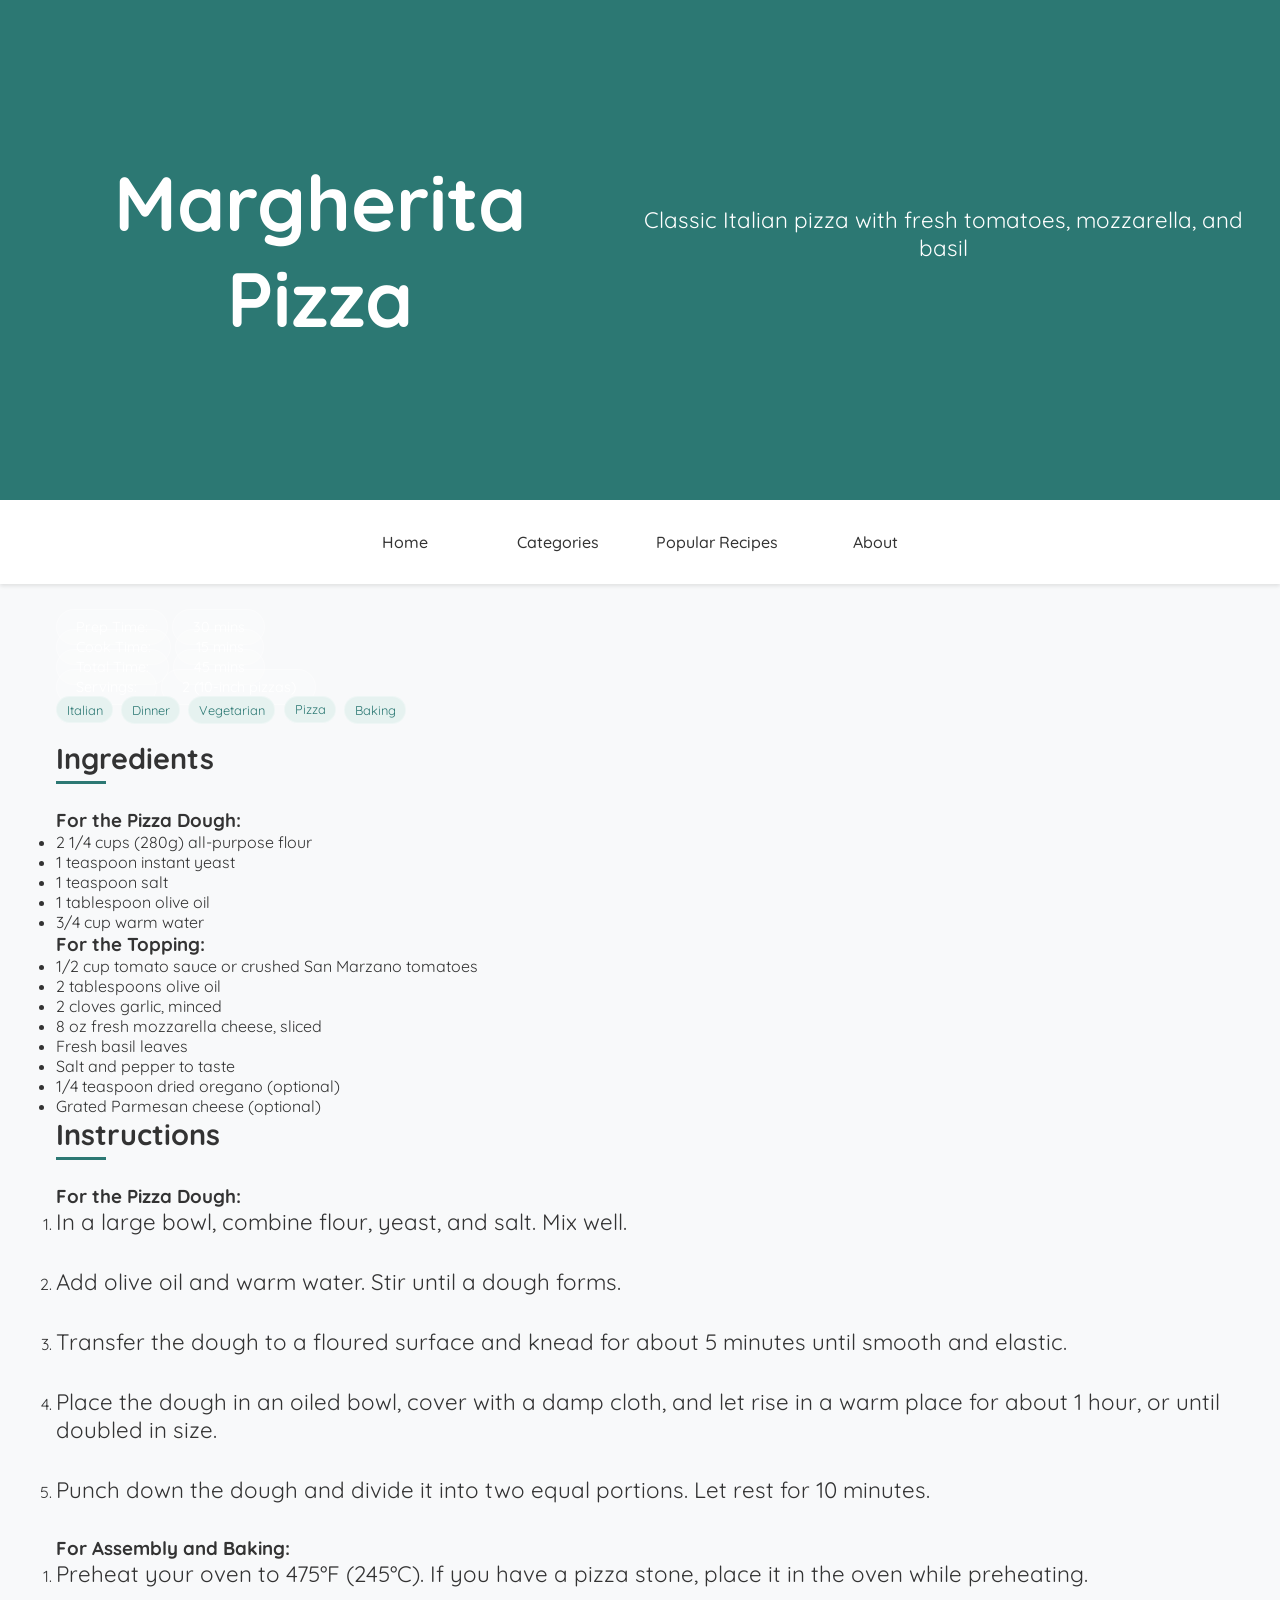
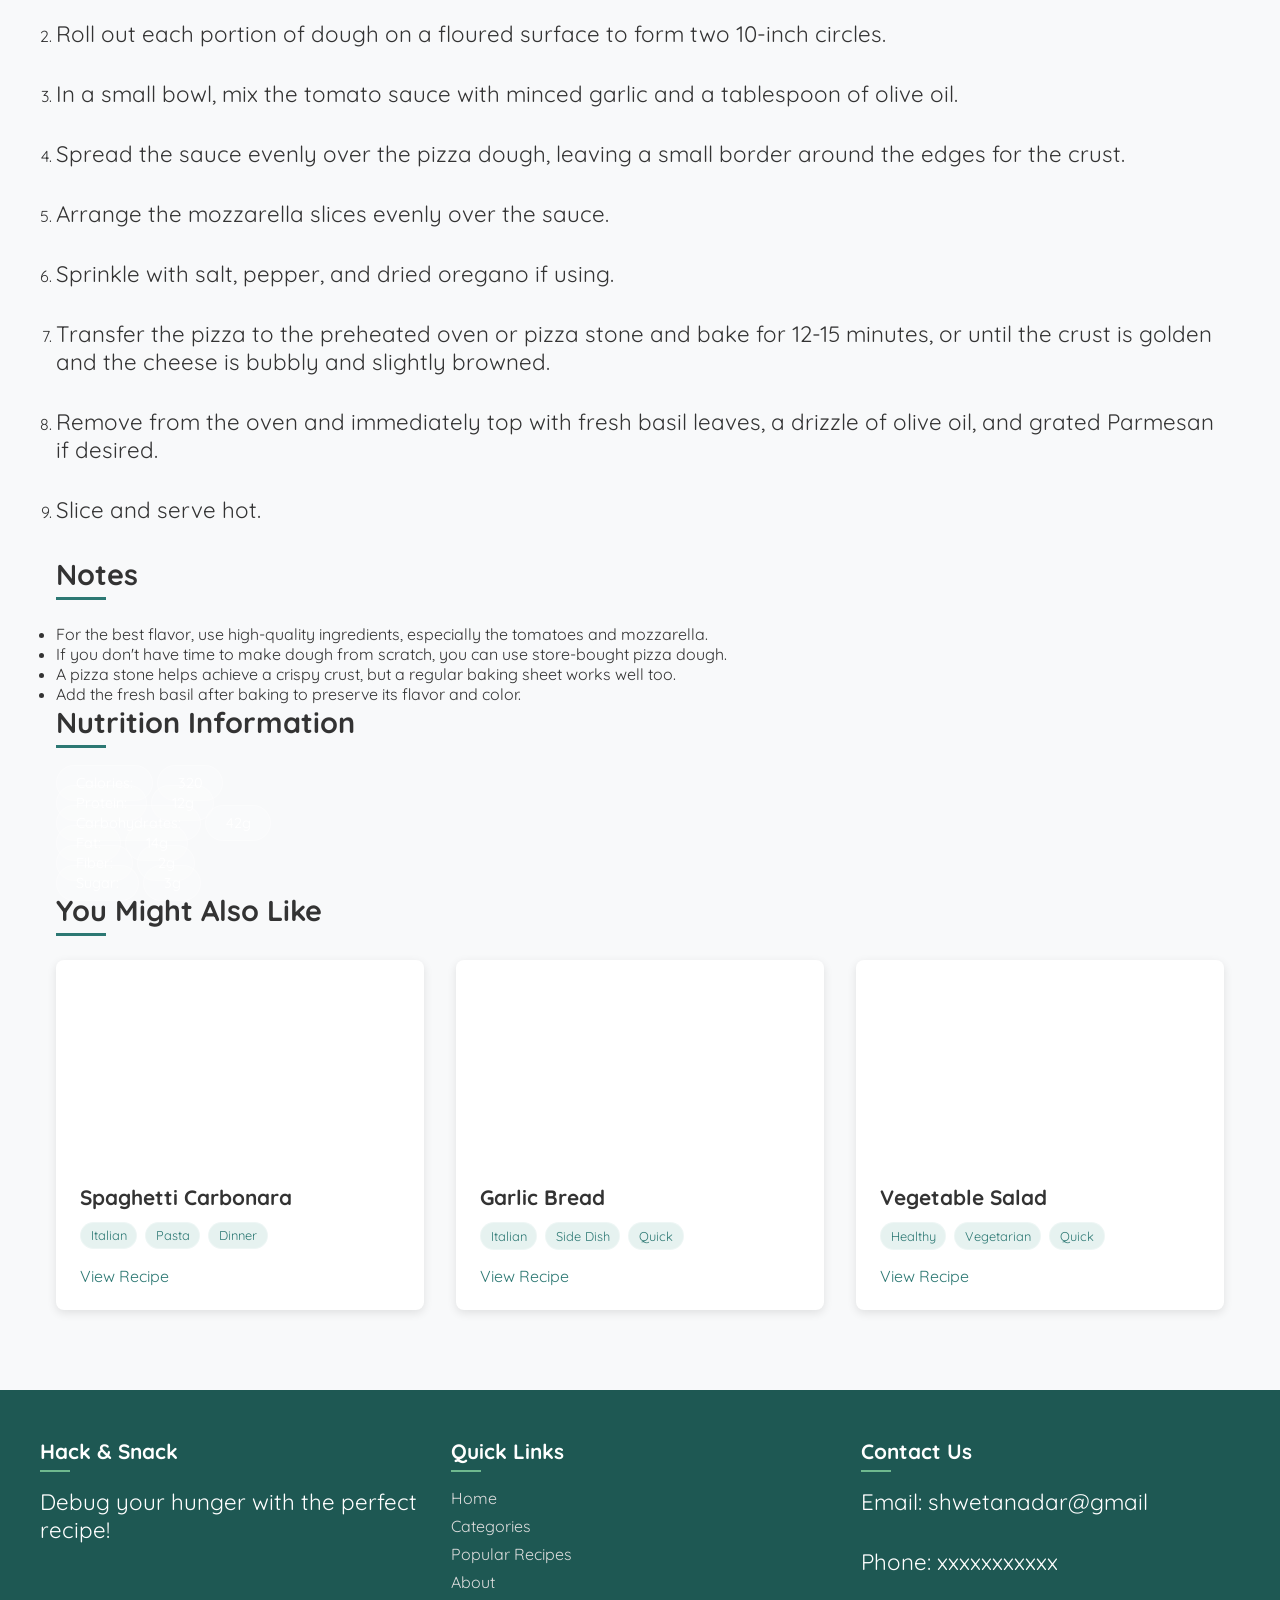
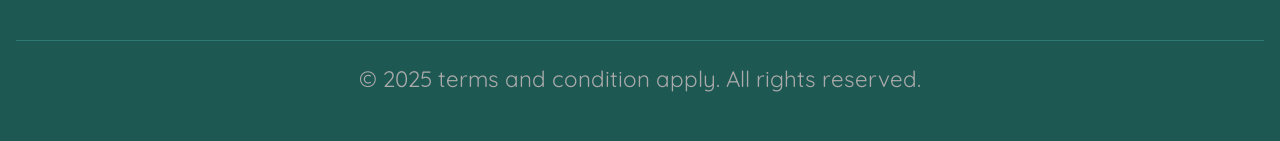
<file: margherita-pizza.html>
<!DOCTYPE html>
<html lang="en">
  <head>
    <title>Margherita Pizza Recipe</title>
    <meta charset="UTF-8" />
    <meta name="viewport" content="width=device-width" />
    <link rel="stylesheet" href="styles.css" />
  </head>
  <body>
    <header>
      <h1>Margherita Pizza</h1>
      <p>Classic Italian pizza with fresh tomatoes, mozzarella, and basil</p>
    </header>
    
    <nav>
      <a href="index.html">Home</a>
      <a href="categories.html">Categories</a>
      <a href="popular.html">Popular Recipes</a>
      <a href="about.html">About</a>
    </nav>
    
    <main>
      <div class="recipe-detail">
        <div class="recipe-hero">
          <div class="recipe-hero-image" style="background-image: url('https://images.unsplash.com/photo-1565299624946-b28f40a0ae38?ixlib=rb-4.0.3&ixid=M3wxMjA3fDB8MHxwaG90by1wYWdlfHx8fGVufDB8fHx8fA%3D%3D&auto=format&fit=crop&w=1000&q=80')"></div>
          <div class="recipe-info">
            <div class="recipe-meta">
              <div class="meta-item">
                <span class="meta-label">Prep Time:</span>
                <span class="meta-value">30 mins</span>
              </div>
              <div class="meta-item">
                <span class="meta-label">Cook Time:</span>
                <span class="meta-value">15 mins</span>
              </div>
              <div class="meta-item">
                <span class="meta-label">Total Time:</span>
                <span class="meta-value">45 mins</span>
              </div>
              <div class="meta-item">
                <span class="meta-label">Servings:</span>
                <span class="meta-value">2 (10-inch pizzas)</span>
              </div>
            </div>
            <div class="recipe-tags">
              <span class="tag">Italian</span>
              <span class="tag">Dinner</span>
              <span class="tag">Vegetarian</span>
              <span class="tag">Pizza</span>
              <span class="tag">Baking</span>
            </div>
          </div>
        </div>
        
        <div class="recipe-content-wrapper">
          <div class="recipe-ingredients">
            <h2>Ingredients</h2>
            <h3>For the Pizza Dough:</h3>
            <ul>
              <li>2 1/4 cups (280g) all-purpose flour</li>
              <li>1 teaspoon instant yeast</li>
              <li>1 teaspoon salt</li>
              <li>1 tablespoon olive oil</li>
              <li>3/4 cup warm water</li>
            </ul>
            
            <h3>For the Topping:</h3>
            <ul>
              <li>1/2 cup tomato sauce or crushed San Marzano tomatoes</li>
              <li>2 tablespoons olive oil</li>
              <li>2 cloves garlic, minced</li>
              <li>8 oz fresh mozzarella cheese, sliced</li>
              <li>Fresh basil leaves</li>
              <li>Salt and pepper to taste</li>
              <li>1/4 teaspoon dried oregano (optional)</li>
              <li>Grated Parmesan cheese (optional)</li>
            </ul>
          </div>
          
          <div class="recipe-instructions">
            <h2>Instructions</h2>
            <h3>For the Pizza Dough:</h3>
            <ol>
              <li>
                <p>In a large bowl, combine flour, yeast, and salt. Mix well.</p>
              </li>
              <li>
                <p>Add olive oil and warm water. Stir until a dough forms.</p>
              </li>
              <li>
                <p>Transfer the dough to a floured surface and knead for about 5 minutes until smooth and elastic.</p>
              </li>
              <li>
                <p>Place the dough in an oiled bowl, cover with a damp cloth, and let rise in a warm place for about 1 hour, or until doubled in size.</p>
              </li>
              <li>
                <p>Punch down the dough and divide it into two equal portions. Let rest for 10 minutes.</p>
              </li>
            </ol>
            
            <h3>For Assembly and Baking:</h3>
            <ol>
              <li>
                <p>Preheat your oven to 475°F (245°C). If you have a pizza stone, place it in the oven while preheating.</p>
              </li>
              <li>
                <p>Roll out each portion of dough on a floured surface to form two 10-inch circles.</p>
              </li>
              <li>
                <p>In a small bowl, mix the tomato sauce with minced garlic and a tablespoon of olive oil.</p>
              </li>
              <li>
                <p>Spread the sauce evenly over the pizza dough, leaving a small border around the edges for the crust.</p>
              </li>
              <li>
                <p>Arrange the mozzarella slices evenly over the sauce.</p>
              </li>
              <li>
                <p>Sprinkle with salt, pepper, and dried oregano if using.</p>
              </li>
              <li>
                <p>Transfer the pizza to the preheated oven or pizza stone and bake for 12-15 minutes, or until the crust is golden and the cheese is bubbly and slightly browned.</p>
              </li>
              <li>
                <p>Remove from the oven and immediately top with fresh basil leaves, a drizzle of olive oil, and grated Parmesan if desired.</p>
              </li>
              <li>
                <p>Slice and serve hot.</p>
              </li>
            </ol>
          </div>
        </div>
        
        <div class="recipe-notes">
          <h2>Notes</h2>
          <ul>
            <li>For the best flavor, use high-quality ingredients, especially the tomatoes and mozzarella.</li>
            <li>If you don't have time to make dough from scratch, you can use store-bought pizza dough.</li>
            <li>A pizza stone helps achieve a crispy crust, but a regular baking sheet works well too.</li>
            <li>Add the fresh basil after baking to preserve its flavor and color.</li>
          </ul>
        </div>
        
        <div class="nutrition-info">
          <h2>Nutrition Information</h2>
          <div class="nutrition-grid">
            <div class="nutrition-item">
              <span class="nutrition-label">Calories:</span>
              <span class="nutrition-value">320</span>
            </div>
            <div class="nutrition-item">
              <span class="nutrition-label">Protein:</span>
              <span class="nutrition-value">12g</span>
            </div>
            <div class="nutrition-item">
              <span class="nutrition-label">Carbohydrates:</span>
              <span class="nutrition-value">42g</span>
            </div>
            <div class="nutrition-item">
              <span class="nutrition-label">Fat:</span>
              <span class="nutrition-value">14g</span>
            </div>
            <div class="nutrition-item">
              <span class="nutrition-label">Fiber:</span>
              <span class="nutrition-value">2g</span>
            </div>
            <div class="nutrition-item">
              <span class="nutrition-label">Sugar:</span>
              <span class="nutrition-value">3g</span>
            </div>
          </div>
        </div>
      </div>
      
      <section class="related-recipes">
        <h2>You Might Also Like</h2>
        <div class="recipe-grid">
          <div class="recipe-card">
            <div class="recipe-image" style="background-image: url('https://images.unsplash.com/photo-1563379926898-05f4575a45d8?ixlib=rb-4.0.3&ixid=M3wxMjA3fDB8MHxwaG90by1wYWdlfHx8fGVufDB8fHx8fA%3D%3D&auto=format&fit=crop&w=1000&q=80')"></div>
            <div class="recipe-content">
              <h3>Spaghetti Carbonara</h3>
              <p class="recipe-tags">
                <span class="tag">Italian</span>
                <span class="tag">Pasta</span>
                <span class="tag">Dinner</span>
              </p>
              <a href="spaghetti-carbonara.html" class="view-recipe">View Recipe</a>
            </div>
          </div>
          
          <div class="recipe-card">
            <div class="recipe-image" style="background-image: url('https://images.unsplash.com/photo-1498579150354-977475b7ea0b?ixlib=rb-4.0.3&ixid=M3wxMjA3fDB8MHxwaG90by1wYWdlfHx8fGVufDB8fHx8fA%3D%3D&auto=format&fit=crop&w=1000&q=80')"></div>
            <div class="recipe-content">
              <h3>Garlic Bread</h3>
              <p class="recipe-tags">
                <span class="tag">Italian</span>
                <span class="tag">Side Dish</span>
                <span class="tag">Quick</span>
              </p>
              <a href="" class="view-recipe">View Recipe</a>
            </div>
          </div>
          
          <div class="recipe-card">
            <div class="recipe-image" style="background-image: url('https://images.unsplash.com/photo-1546069901-ba9599a7e63c?ixlib=rb-4.0.3&ixid=M3wxMjA3fDB8MHxwaG90by1wYWdlfHx8fGVufDB8fHx8fA%3D%3D&auto=format&fit=crop&w=1000&q=80')"></div>
            <div class="recipe-content">
              <h3>Vegetable Salad</h3>
              <p class="recipe-tags">
                <span class="tag">Healthy</span>
                <span class="tag">Vegetarian</span>
                <span class="tag">Quick</span>
              </p>
              <a href="vegetable-salad.html" class="view-recipe">View Recipe</a>
            </div>
          </div>
        </div>
      </section>
    </main>
    
    <footer>
      <div class="footer-content">
        <div class="footer-section">
          <h3>Hack & Snack</h3>
          <p>Debug your hunger with the perfect recipe!</p>
        </div>
        
        <div class="footer-section">
          <h3>Quick Links</h3>
          <ul>
            <li><a href="index.html">Home</a></li>
            <li><a href="categories.html">Categories</a></li>
            <li><a href="popular.html">Popular Recipes</a></li>
            <li><a href="about.html">About</a></li>
          </ul>
        </div>
        
        <div class="footer-section">
          <h3>Contact Us</h3>
          <p>Email: shwetanadar@gmail</p>
          <p>Phone: xxxxxxxxxxx</p>
        </div>
      </div>
      
      <div class="footer-bottom">
        <p>&copy; 2025 terms and condition apply. All rights reserved.</p>
      </div>
    </footer>
  </body>
</html>
</file>
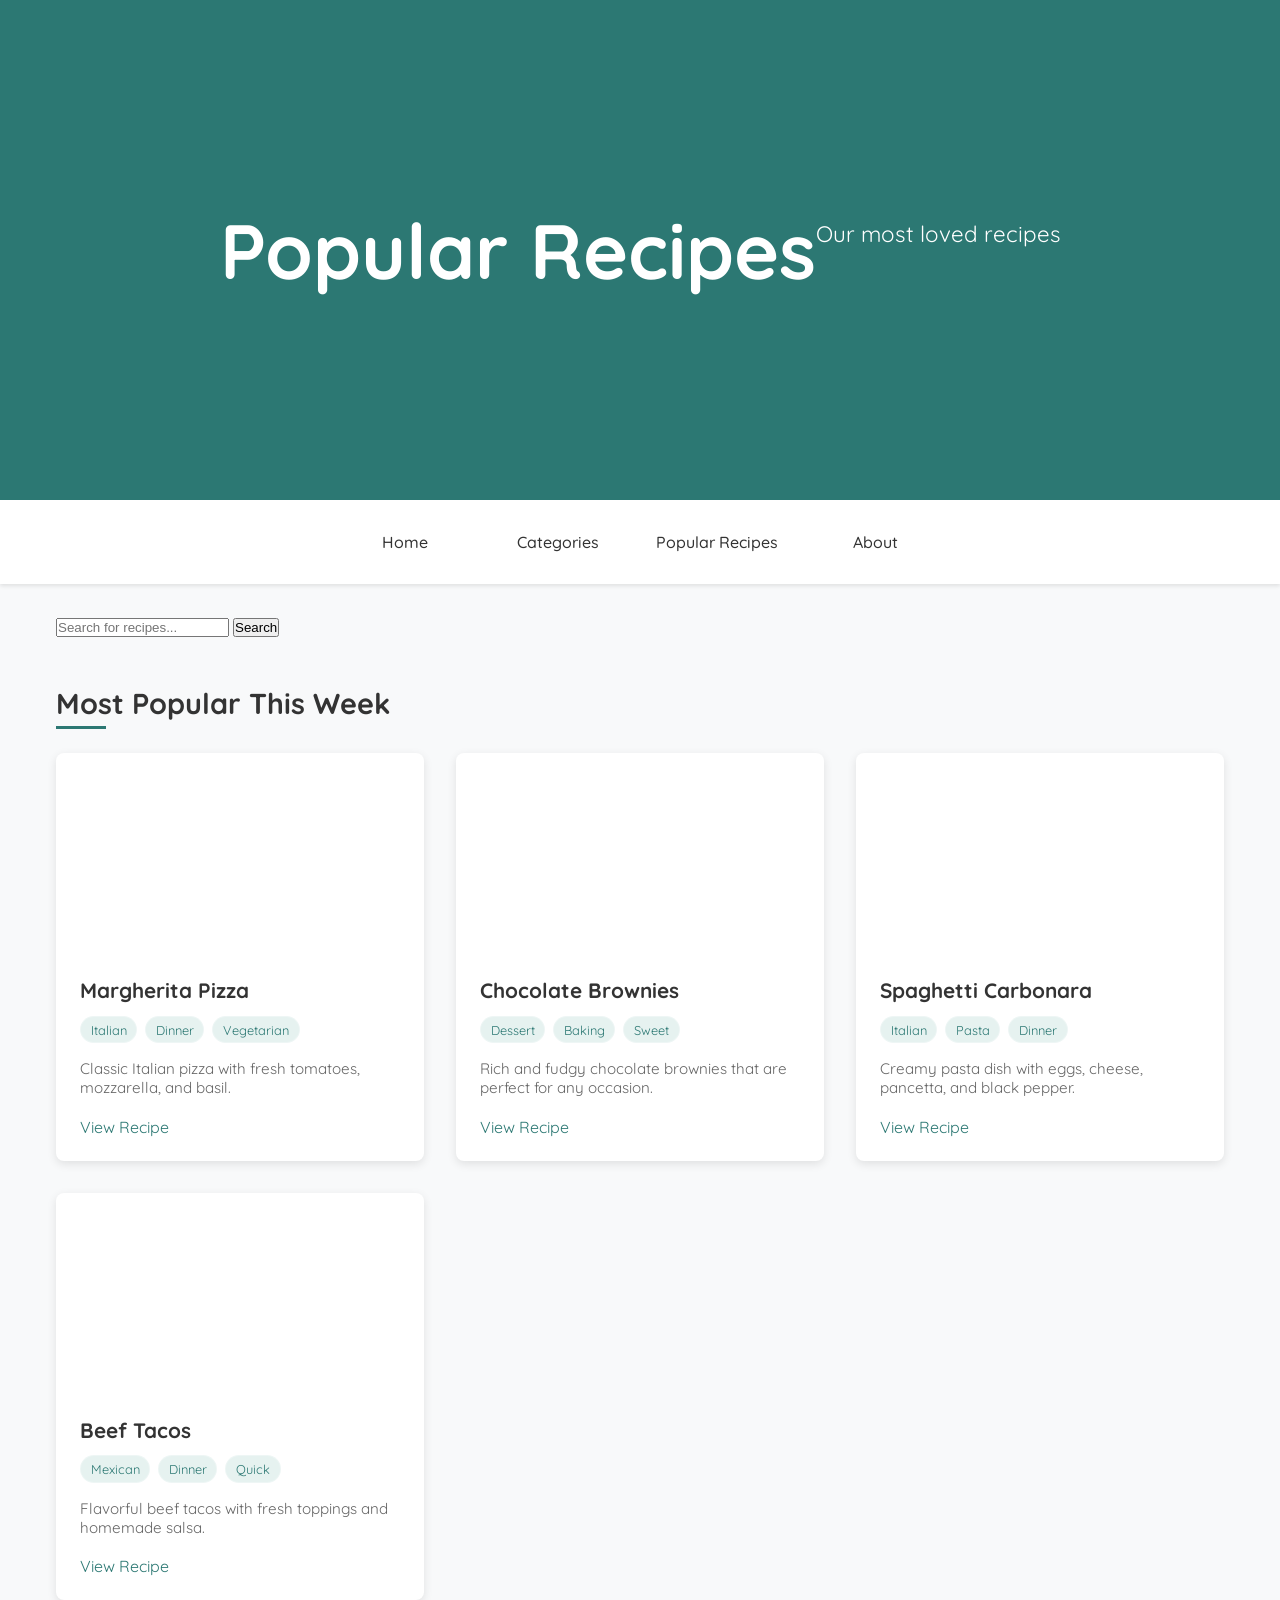
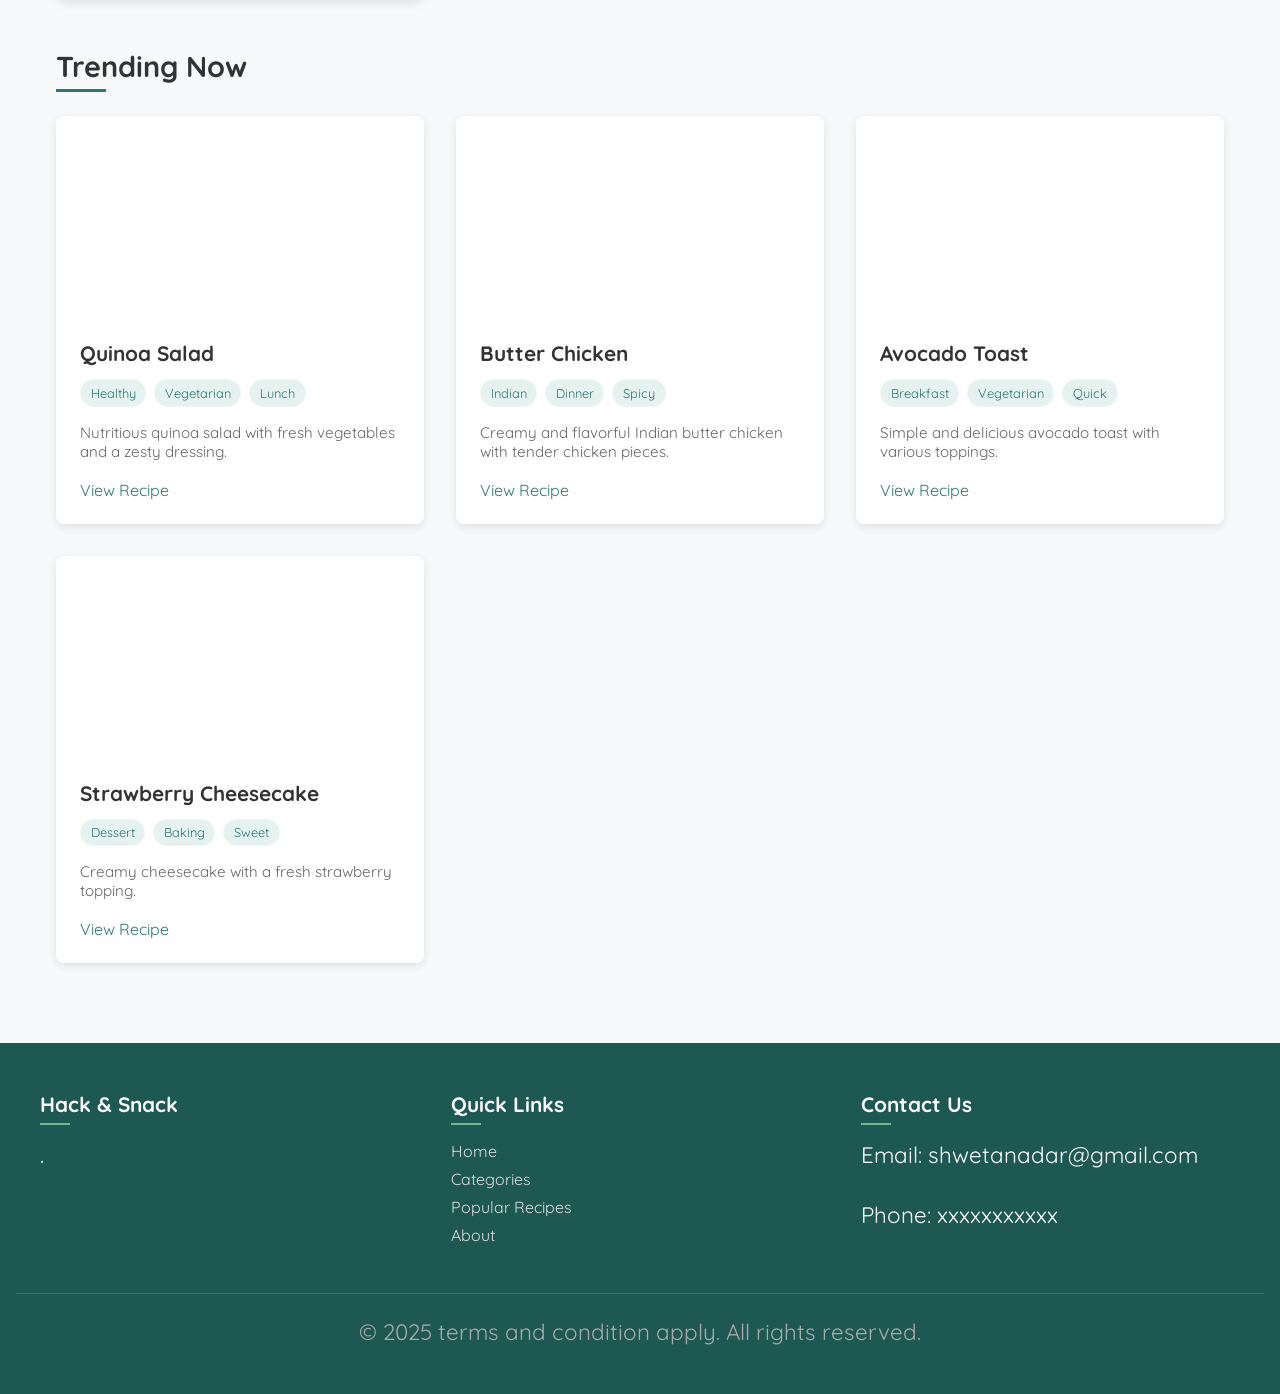
<file: popular.html>
<!DOCTYPE html>
<html lang="en">
  <head>
    <title>Popular Recipes</title>
    <meta charset="UTF-8" />
    <meta name="viewport" content="width=device-width" />
    <link rel="stylesheet" href="styles.css" />
  </head>
  <body>
    <header>
      <h1>Popular Recipes</h1>
      <p>Our most loved recipes</p>
    </header>
    
    <nav>
      <a href="index.html">Home</a>
      <a href="categories.html">Categories</a>
      <a href="popular.html" aria-current="page">Popular Recipes</a>
      <a href="about.html">About</a>
    </nav>
    
    <main>
      <section class="search-section">
        <div class="search-container">
          <input type="text" placeholder="Search for recipes..." class="search-input">
          <button class="search-button">Search</button>
        </div>
      </section>
      
      <section class="popular-recipes">
        <h2>Most Popular This Week</h2>
        <div class="recipe-grid">
          <div class="recipe-card">
            <div class="recipe-image" style="background-image: url('https://images.unsplash.com/photo-1565299624946-b28f40a0ae38?ixlib=rb-4.0.3&ixid=M3wxMjA3fDB8MHxwaG90by1wYWdlfHx8fGVufDB8fHx8fA%3D%3D&auto=format&fit=crop&w=1000&q=80')"></div>
            <div class="recipe-content">
              <h3>Margherita Pizza</h3>
              <p class="recipe-tags">
                <span class="tag">Italian</span>
                <span class="tag">Dinner</span>
                <span class="tag">Vegetarian</span>
              </p>
              <p class="recipe-description">Classic Italian pizza with fresh tomatoes, mozzarella, and basil.</p>
              <a href="margherita-pizza.html" class="view-recipe">View Recipe</a>
            </div>
          </div>
          
          <div class="recipe-card">
            <div class="recipe-image" style="background-image: url('https://images.unsplash.com/photo-1551183053-bf91a1d81141?ixlib=rb-4.0.3&ixid=M3wxMjA3fDB8MHxwaG90by1wYWdlfHx8fGVufDB8fHx8fA%3D%3D&auto=format&fit=crop&w=1000&q=80')"></div>
            <div class="recipe-content">
              <h3>Chocolate Brownies</h3>
              <p class="recipe-tags">
                <span class="tag">Dessert</span>
                <span class="tag">Baking</span>
                <span class="tag">Sweet</span>
              </p>
              <p class="recipe-description">Rich and fudgy chocolate brownies that are perfect for any occasion.</p>
              <a href="chocolate-brownies.html" class="view-recipe">View Recipe</a>
            </div>
          </div>
          
          <div class="recipe-card">
            <div class="recipe-image" style="background-image: url('https://images.unsplash.com/photo-1563379926898-05f4575a45d8?ixlib=rb-4.0.3&ixid=M3wxMjA3fDB8MHxwaG90by1wYWdlfHx8fGVufDB8fHx8fA%3D%3D&auto=format&fit=crop&w=1000&q=80')"></div>
            <div class="recipe-content">
              <h3>Spaghetti Carbonara</h3>
              <p class="recipe-tags">
                <span class="tag">Italian</span>
                <span class="tag">Pasta</span>
                <span class="tag">Dinner</span>
              </p>
              <p class="recipe-description">Creamy pasta dish with eggs, cheese, pancetta, and black pepper.</p>
              <a href="spaghetti-carbonara.html" class="view-recipe">View Recipe</a>
            </div>
          </div>
          
          <div class="recipe-card">
            <div class="recipe-image" style="background-image: url('https://images.unsplash.com/photo-1565299507177-b0ac66763828?ixlib=rb-4.0.3&ixid=M3wxMjA3fDB8MHxwaG90by1wYWdlfHx8fGVufDB8fHx8fA%3D%3D&auto=format&fit=crop&w=1000&q=80')"></div>
            <div class="recipe-content">
              <h3>Beef Tacos</h3>
              <p class="recipe-tags">
                <span class="tag">Mexican</span>
                <span class="tag">Dinner</span>
                <span class="tag">Quick</span>
              </p>
              <p class="recipe-description">Flavorful beef tacos with fresh toppings and homemade salsa.</p>
              <a href="" class="view-recipe">View Recipe</a>
            </div>
          </div>
        </div>
      </section>
      
      <section class="trending-recipes">
        <h2>Trending Now</h2>
        <div class="recipe-grid">
          <div class="recipe-card">
            <div class="recipe-image" style="background-image: url('https://images.unsplash.com/photo-1540189549336-e6e99c3679fe?ixlib=rb-4.0.3&ixid=M3wxMjA3fDB8MHxwaG90by1wYWdlfHx8fGVufDB8fHx8fA%3D%3D&auto=format&fit=crop&w=1000&q=80')"></div>
            <div class="recipe-content">
              <h3>Quinoa Salad</h3>
              <p class="recipe-tags">
                <span class="tag">Healthy</span>
                <span class="tag">Vegetarian</span>
                <span class="tag">Lunch</span>
              </p>
              <p class="recipe-description">Nutritious quinoa salad with fresh vegetables and a zesty dressing.</p>
              <a href="" class="view-recipe">View Recipe</a>
            </div>
          </div>
          
          <div class="recipe-card">
            <div class="recipe-image" style="background-image: url('https://media.istockphoto.com/id/1479262112/photo/butter-chicken.webp?a=1&b=1&s=612x612&w=0&k=20&c=zlL-vxHvAftRnyGhEwIKba37oSSwVwZU1UjPlMS847E=')"></div>
            <div class="recipe-content">
              <h3>Butter Chicken</h3>
              <p class="recipe-tags">
                <span class="tag">Indian</span>
                <span class="tag">Dinner</span>
                <span class="tag">Spicy</span>
              </p>
              <p class="recipe-description">Creamy and flavorful Indian butter chicken with tender chicken pieces.</p>
              <a href="" class="view-recipe">View Recipe</a>
            </div>
          </div>
          
          <div class="recipe-card">
            <div class="recipe-image" style="background-image: url('https://images.unsplash.com/photo-1533089860892-a7c6f0a88666?ixlib=rb-4.0.3&ixid=M3wxMjA3fDB8MHxwaG90by1wYWdlfHx8fGVufDB8fHx8fA%3D%3D&auto=format&fit=crop&w=1000&q=80')"></div>
            <div class="recipe-content">
              <h3>Avocado Toast</h3>
              <p class="recipe-tags">
                <span class="tag">Breakfast</span>
                <span class="tag">Vegetarian</span>
                <span class="tag">Quick</span>
              </p>
              <p class="recipe-description">Simple and delicious avocado toast with various toppings.</p>
              <a href="" class="view-recipe">View Recipe</a>
            </div>
          </div>
          
          <div class="recipe-card">
            <div class="recipe-image" style="background-image: url('https://images.unsplash.com/photo-1563729784474-d77dbb933a9e?ixlib=rb-4.0.3&ixid=M3wxMjA3fDB8MHxwaG90by1wYWdlfHx8fGVufDB8fHx8fA%3D%3D&auto=format&fit=crop&w=1000&q=80')"></div>
            <div class="recipe-content">
              <h3>Strawberry Cheesecake</h3>
              <p class="recipe-tags">
                <span class="tag">Dessert</span>
                <span class="tag">Baking</span>
                <span class="tag">Sweet</span>
              </p>
              <p class="recipe-description">Creamy cheesecake with a fresh strawberry topping.</p>
              <a href="" class="view-recipe">View Recipe</a>
            </div>
          </div>
        </div>
      </section>
    </main>
    
    <footer>
      <div class="footer-content">
        <div class="footer-section">
          <h3>Hack & Snack</h3>
          <p>.</p>
        </div>
        
        <div class="footer-section">
          <h3>Quick Links</h3>
          <ul>
            <li><a href="index.html">Home</a></li>
            <li><a href="categories.html">Categories</a></li>
            <li><a href="popular.html">Popular Recipes</a></li>
            <li><a href="about.html">About</a></li>
          </ul>
        </div>
        
        <div class="footer-section">
          <h3>Contact Us</h3>
          <p>Email: shwetanadar@gmail.com</p>
          <p>Phone: xxxxxxxxxxx</p>
        </div>
      </div>
      
      <div class="footer-bottom">
        <p>&copy; 2025 terms and condition apply. All rights reserved.</p>
      </div>
    </footer>
  </body>
</html>
</file>
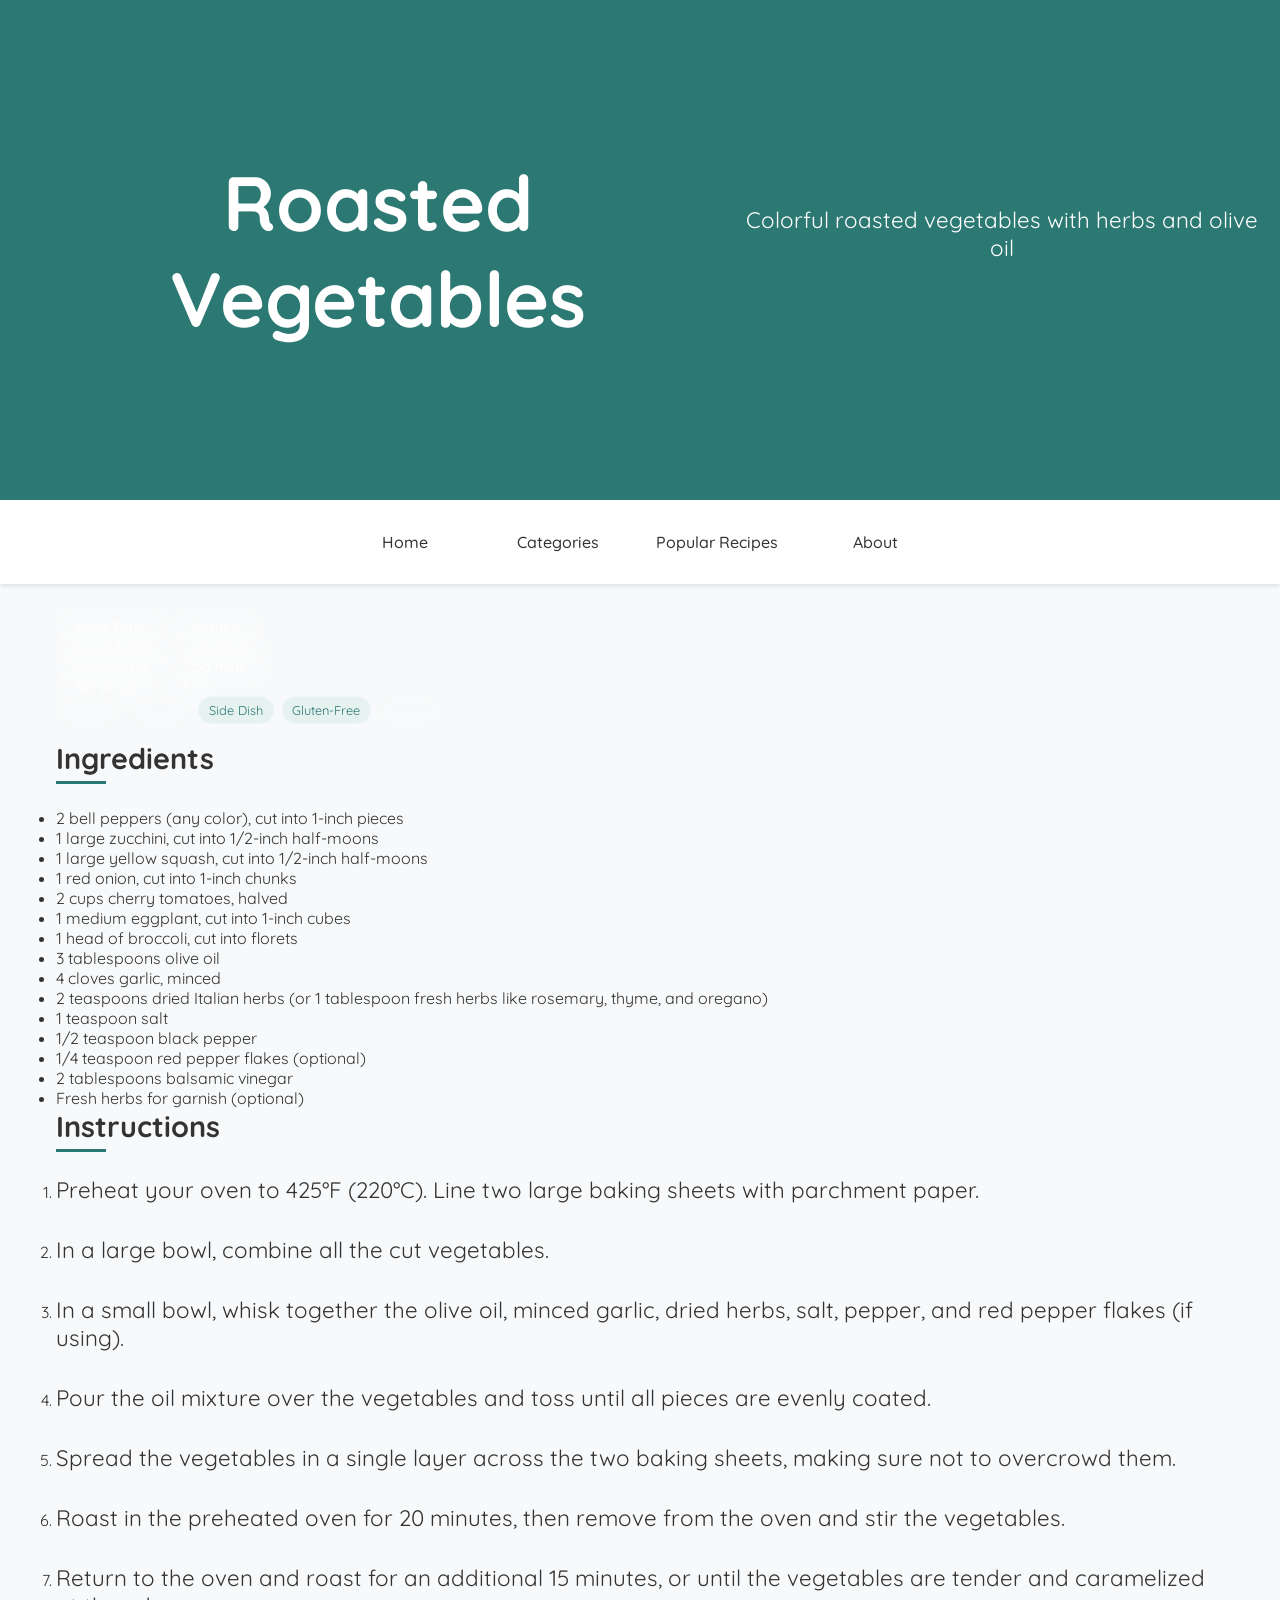
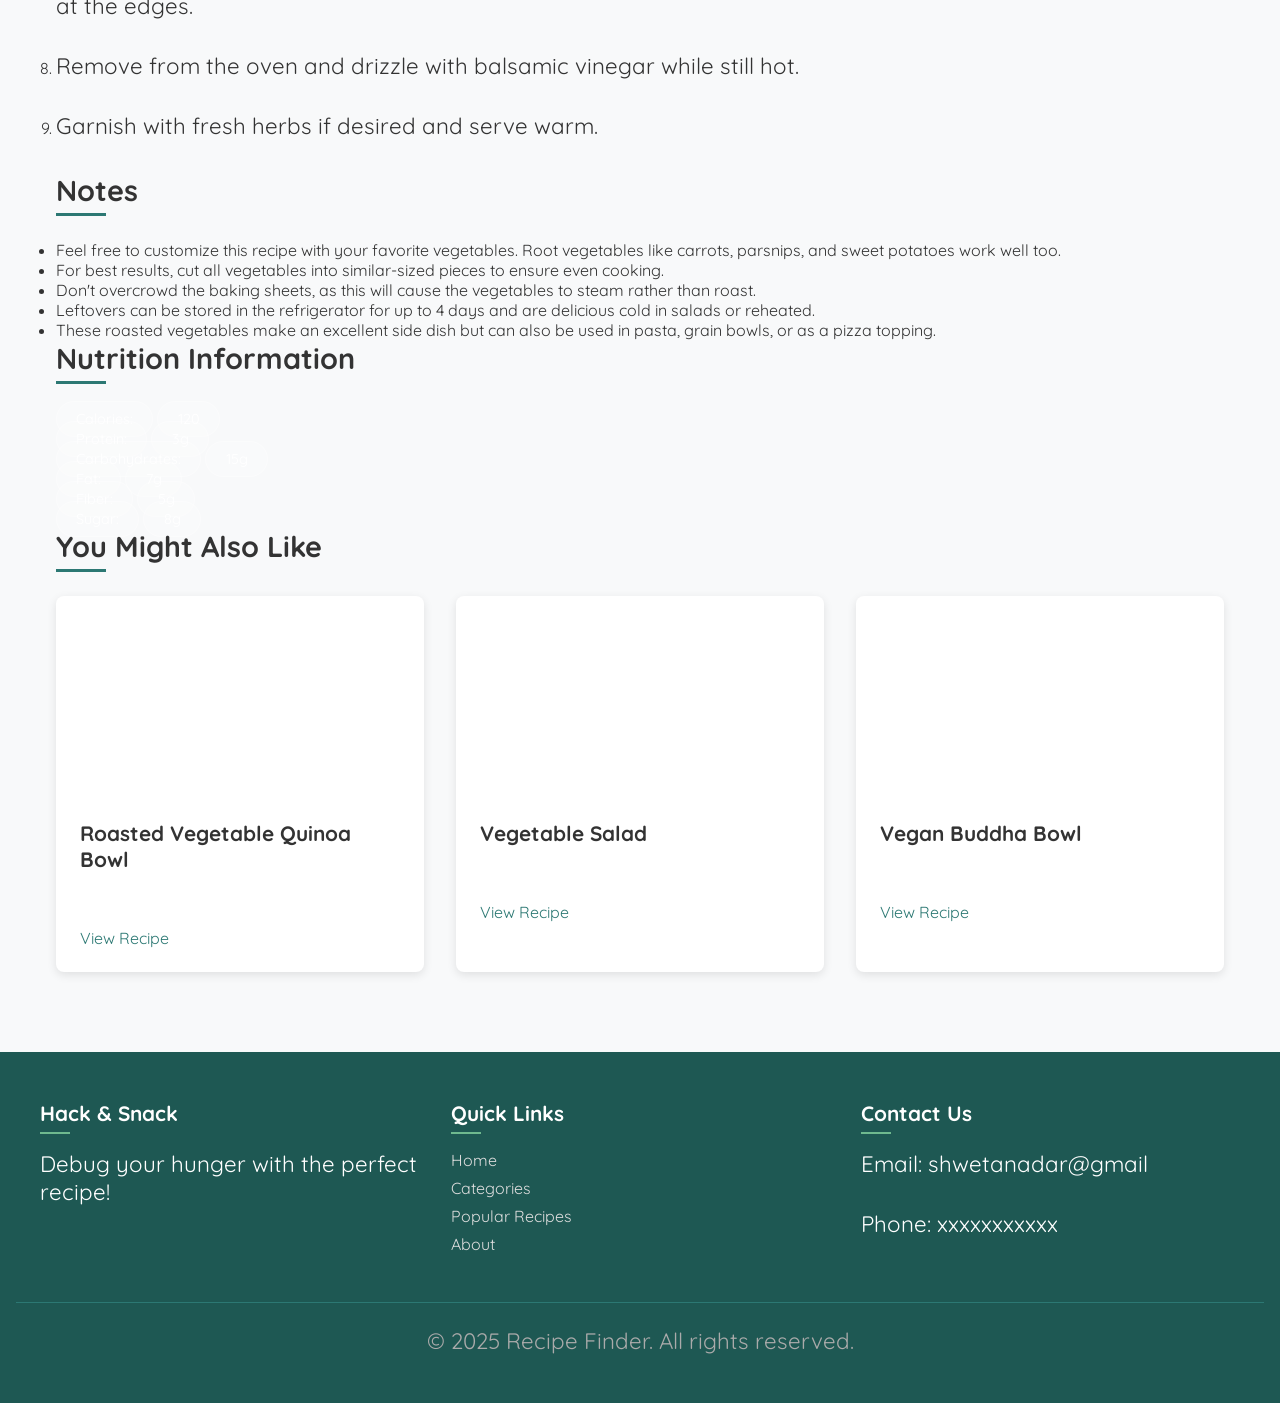
<file: roasted-vegetables.html>
<!DOCTYPE html>
<html lang="en">
  <head>
    <title>Roasted Vegetables Recipe</title>
    <meta charset="UTF-8" />
    <meta name="viewport" content="width=device-width" />
    <link rel="stylesheet" href="styles.css" />
  </head>
  <body>
    <header>
      <h1>Roasted Vegetables</h1>
      <p>Colorful roasted vegetables with herbs and olive oil</p>
    </header>
    
    <nav>
      <a href="index.html">Home</a>
      <a href="categories.html">Categories</a>
      <a href="popular.html">Popular Recipes</a>
      <a href="about.html">About</a>
    </nav>
    
    <main>
      <div class="recipe-detail">
        <div class="recipe-hero">
          <div class="recipe-hero-image" style="background-image: url('https://images.unsplash.com/photo-1512621776951-a57141f2eefd?ixlib=rb-4.0.3&ixid=M3wxMjA3fDB8MHxwaG90by1wYWdlfHx8fGVufDB8fHx8fA%3D%3D&auto=format&fit=crop&w=1000&q=80')"></div>
          <div class="recipe-info">
            <div class="recipe-meta">
              <div class="meta-item">
                <span class="meta-label">Prep Time:</span>
                <span class="meta-value">15 mins</span>
              </div>
              <div class="meta-item">
                <span class="meta-label">Cook Time:</span>
                <span class="meta-value">35 mins</span>
              </div>
              <div class="meta-item">
                <span class="meta-label">Total Time:</span>
                <span class="meta-value">50 mins</span>
              </div>
              <div class="meta-item">
                <span class="meta-label">Servings:</span>
                <span class="meta-value">6</span>
              </div>
            </div>
            <div class="recipe-tags">
              <span class="tag">Healthy</span>
              <span class="tag">Vegan</span>
              <span class="tag">Side Dish</span>
              <span class="tag">Gluten-Free</span>
              <span class="tag">Dinner</span>
            </div>
          </div>
        </div>
        
        <div class="recipe-content-wrapper">
          <div class="recipe-ingredients">
            <h2>Ingredients</h2>
            <ul>
              <li>2 bell peppers (any color), cut into 1-inch pieces</li>
              <li>1 large zucchini, cut into 1/2-inch half-moons</li>
              <li>1 large yellow squash, cut into 1/2-inch half-moons</li>
              <li>1 red onion, cut into 1-inch chunks</li>
              <li>2 cups cherry tomatoes, halved</li>
              <li>1 medium eggplant, cut into 1-inch cubes</li>
              <li>1 head of broccoli, cut into florets</li>
              <li>3 tablespoons olive oil</li>
              <li>4 cloves garlic, minced</li>
              <li>2 teaspoons dried Italian herbs (or 1 tablespoon fresh herbs like rosemary, thyme, and oregano)</li>
              <li>1 teaspoon salt</li>
              <li>1/2 teaspoon black pepper</li>
              <li>1/4 teaspoon red pepper flakes (optional)</li>
              <li>2 tablespoons balsamic vinegar</li>
              <li>Fresh herbs for garnish (optional)</li>
            </ul>
          </div>
          
          <div class="recipe-instructions">
            <h2>Instructions</h2>
            <ol>
              <li>
                <p>Preheat your oven to 425°F (220°C). Line two large baking sheets with parchment paper.</p>
              </li>
              <li>
                <p>In a large bowl, combine all the cut vegetables.</p>
              </li>
              <li>
                <p>In a small bowl, whisk together the olive oil, minced garlic, dried herbs, salt, pepper, and red pepper flakes (if using).</p>
              </li>
              <li>
                <p>Pour the oil mixture over the vegetables and toss until all pieces are evenly coated.</p>
              </li>
              <li>
                <p>Spread the vegetables in a single layer across the two baking sheets, making sure not to overcrowd them.</p>
              </li>
              <li>
                <p>Roast in the preheated oven for 20 minutes, then remove from the oven and stir the vegetables.</p>
              </li>
              <li>
                <p>Return to the oven and roast for an additional 15 minutes, or until the vegetables are tender and caramelized at the edges.</p>
              </li>
              <li>
                <p>Remove from the oven and drizzle with balsamic vinegar while still hot.</p>
              </li>
              <li>
                <p>Garnish with fresh herbs if desired and serve warm.</p>
              </li>
            </ol>
          </div>
        </div>
        
        <div class="recipe-notes">
          <h2>Notes</h2>
          <ul>
            <li>Feel free to customize this recipe with your favorite vegetables. Root vegetables like carrots, parsnips, and sweet potatoes work well too.</li>
            <li>For best results, cut all vegetables into similar-sized pieces to ensure even cooking.</li>
            <li>Don't overcrowd the baking sheets, as this will cause the vegetables to steam rather than roast.</li>
            <li>Leftovers can be stored in the refrigerator for up to 4 days and are delicious cold in salads or reheated.</li>
            <li>These roasted vegetables make an excellent side dish but can also be used in pasta, grain bowls, or as a pizza topping.</li>
          </ul>
        </div>
        
        <div class="nutrition-info">
          <h2>Nutrition Information</h2>
          <div class="nutrition-grid">
            <div class="nutrition-item">
              <span class="nutrition-label">Calories:</span>
              <span class="nutrition-value">120</span>
            </div>
            <div class="nutrition-item">
              <span class="nutrition-label">Protein:</span>
              <span class="nutrition-value">3g</span>
            </div>
            <div class="nutrition-item">
              <span class="nutrition-label">Carbohydrates:</span>
              <span class="nutrition-value">15g</span>
            </div>
            <div class="nutrition-item">
              <span class="nutrition-label">Fat:</span>
              <span class="nutrition-value">7g</span>
            </div>
            <div class="nutrition-item">
              <span class="nutrition-label">Fiber:</span>
              <span class="nutrition-value">5g</span>
            </div>
            <div class="nutrition-item">
              <span class="nutrition-label">Sugar:</span>
              <span class="nutrition-value">8g</span>
            </div>
          </div>
        </div>
      </div>
      
      <section class="related-recipes">
        <h2>You Might Also Like</h2>
        <div class="recipe-grid">
          <div class="recipe-card">
            <div class="recipe-image" style="background-image: url('https://images.unsplash.com/photo-1540420773420-3366772f4999?ixlib=rb-4.0.3&ixid=M3wxMjA3fDB8MHxwaG90by1wYWdlfHx8fGVufDB8fHx8fA%3D%3D&auto=format&fit=crop&w=1000&q=80')"></div>
            <div class="recipe-content">
              <h3>Roasted Vegetable Quinoa Bowl</h3>
              <p class="recipe-tags">
                <span class="tag">Healthy</span>
                <span class="tag">Vegetarian</span>
                <span class="tag">Lunch</span>
              </p>
              <a href="" class="view-recipe">View Recipe</a>
            </div>
          </div>
          
          <div class="recipe-card">
            <div class="recipe-image" style="background-image: url('https://images.unsplash.com/photo-1546069901-ba9599a7e63c?ixlib=rb-4.0.3&ixid=M3wxMjA3fDB8MHxwaG90by1wYWdlfHx8fGVufDB8fHx8fA%3D%3D&auto=format&fit=crop&w=1000&q=80')"></div>
            <div class="recipe-content">
              <h3>Vegetable Salad</h3>
              <p class="recipe-tags">
                <span class="tag">Healthy</span>
                <span class="tag">Vegetarian</span>
                <span class="tag">Quick</span>
              </p>
              <a href="" class="view-recipe">View Recipe</a>
            </div>
          </div>
          
          <div class="recipe-card">
            <div class="recipe-image" style="background-image: url('https://images.unsplash.com/photo-1623428187969-5da2dcea5ebf?ixlib=rb-4.0.3&ixid=M3wxMjA3fDB8MHxwaG90by1wYWdlfHx8fGVufDB8fHx8fA%3D%3D&auto=format&fit=crop&w=1000&q=80')"></div>
            <div class="recipe-content">
              <h3>Vegan Buddha Bowl</h3>
              <p class="recipe-tags">
                <span class="tag">Vegan</span>
                <span class="tag">Healthy</span>
                <span class="tag">Dinner</span>
              </p>
              <a href="" class="view-recipe">View Recipe</a>
            </div>
          </div>
        </div>
      </section>
    </main>
    
    <footer>
      <div class="footer-content">
        <div class="footer-section">
          <h3>Hack & Snack</h3>
          <p>Debug your hunger with the perfect recipe!</p>
        </div>
        
        <div class="footer-section">
          <h3>Quick Links</h3>
          <ul>
            <li><a href="index.html">Home</a></li>
            <li><a href="categories.html">Categories</a></li>
            <li><a href="popular.html">Popular Recipes</a></li>
            <li><a href="about.html">About</a></li>
          </ul>
        </div>
        
        <div class="footer-section">
          <h3>Contact Us</h3>
          <p>Email: shwetanadar@gmail</p>
          <p>Phone: xxxxxxxxxxx</p>
        </div>
      </div>
      
      <div class="footer-bottom">
        <p>&copy; 2025 Recipe Finder. All rights reserved.</p>
      </div>
    </footer>
  </body>
</html>
</file>
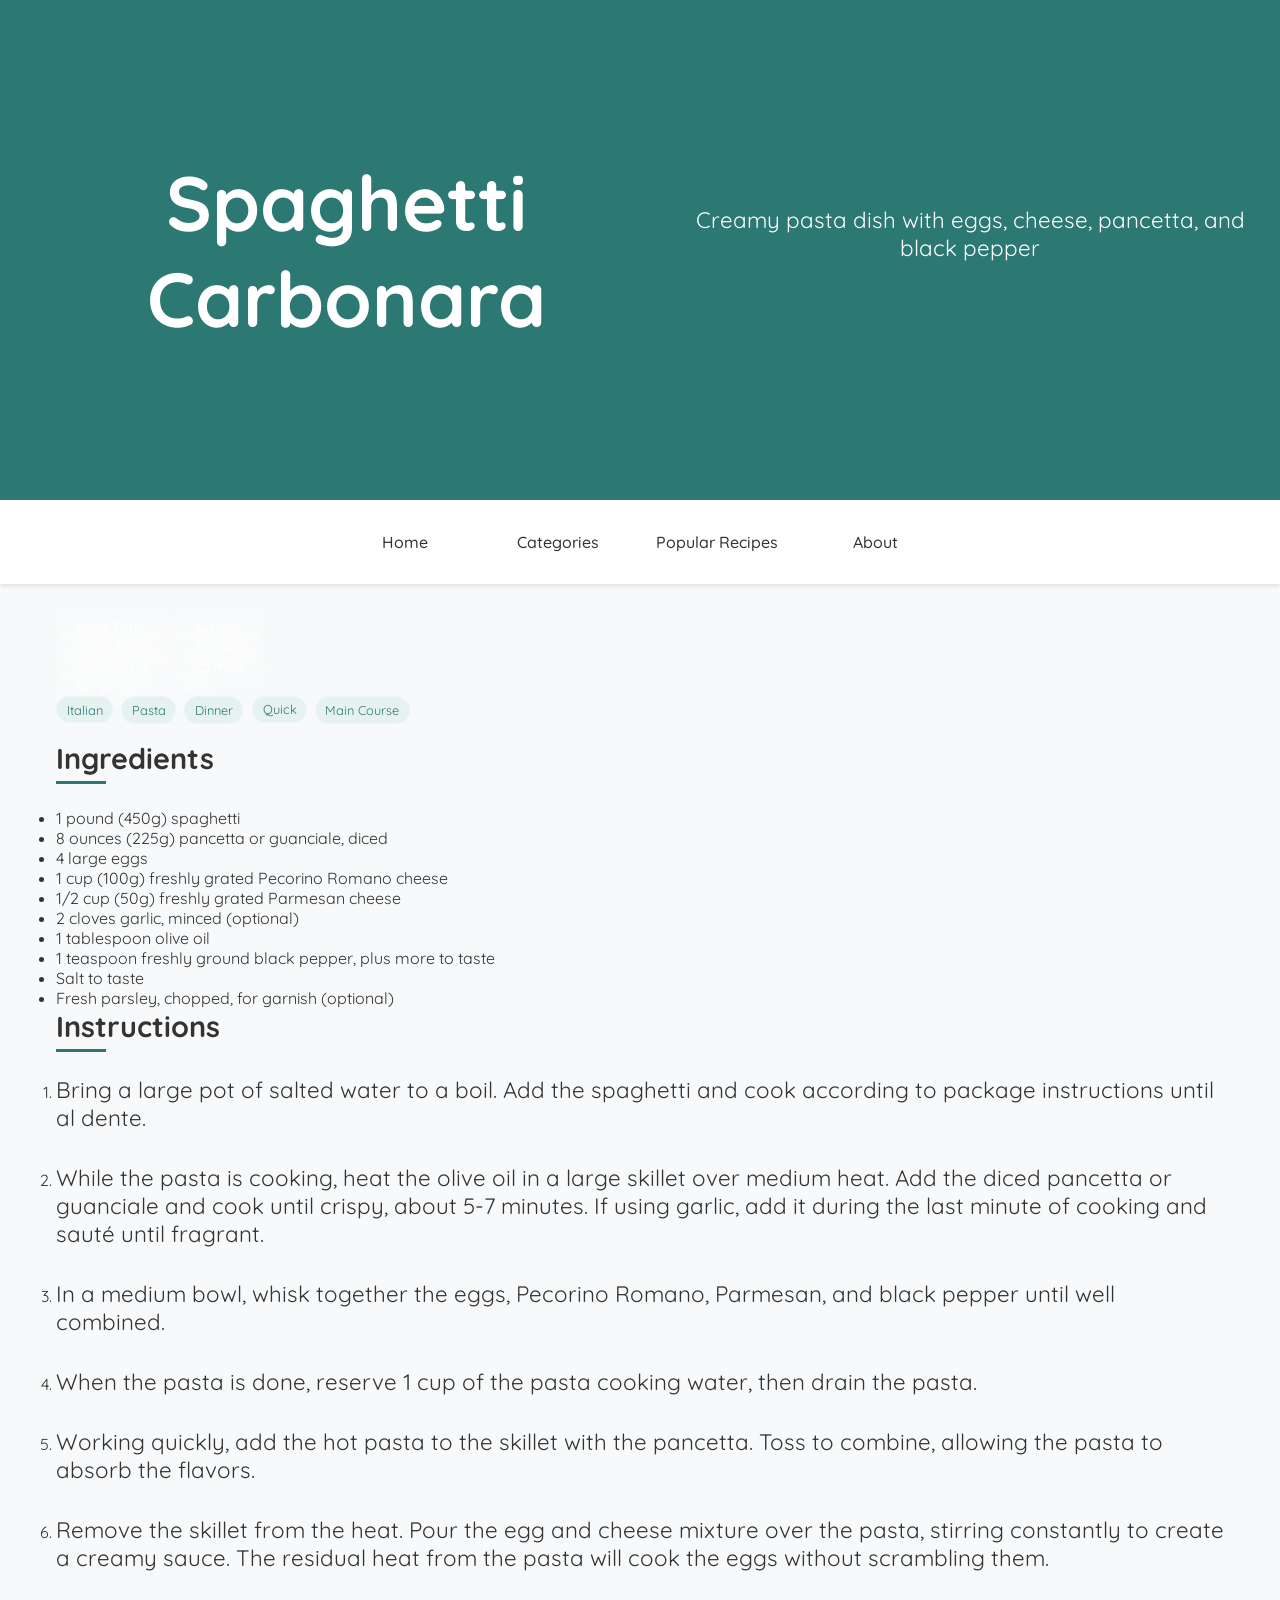
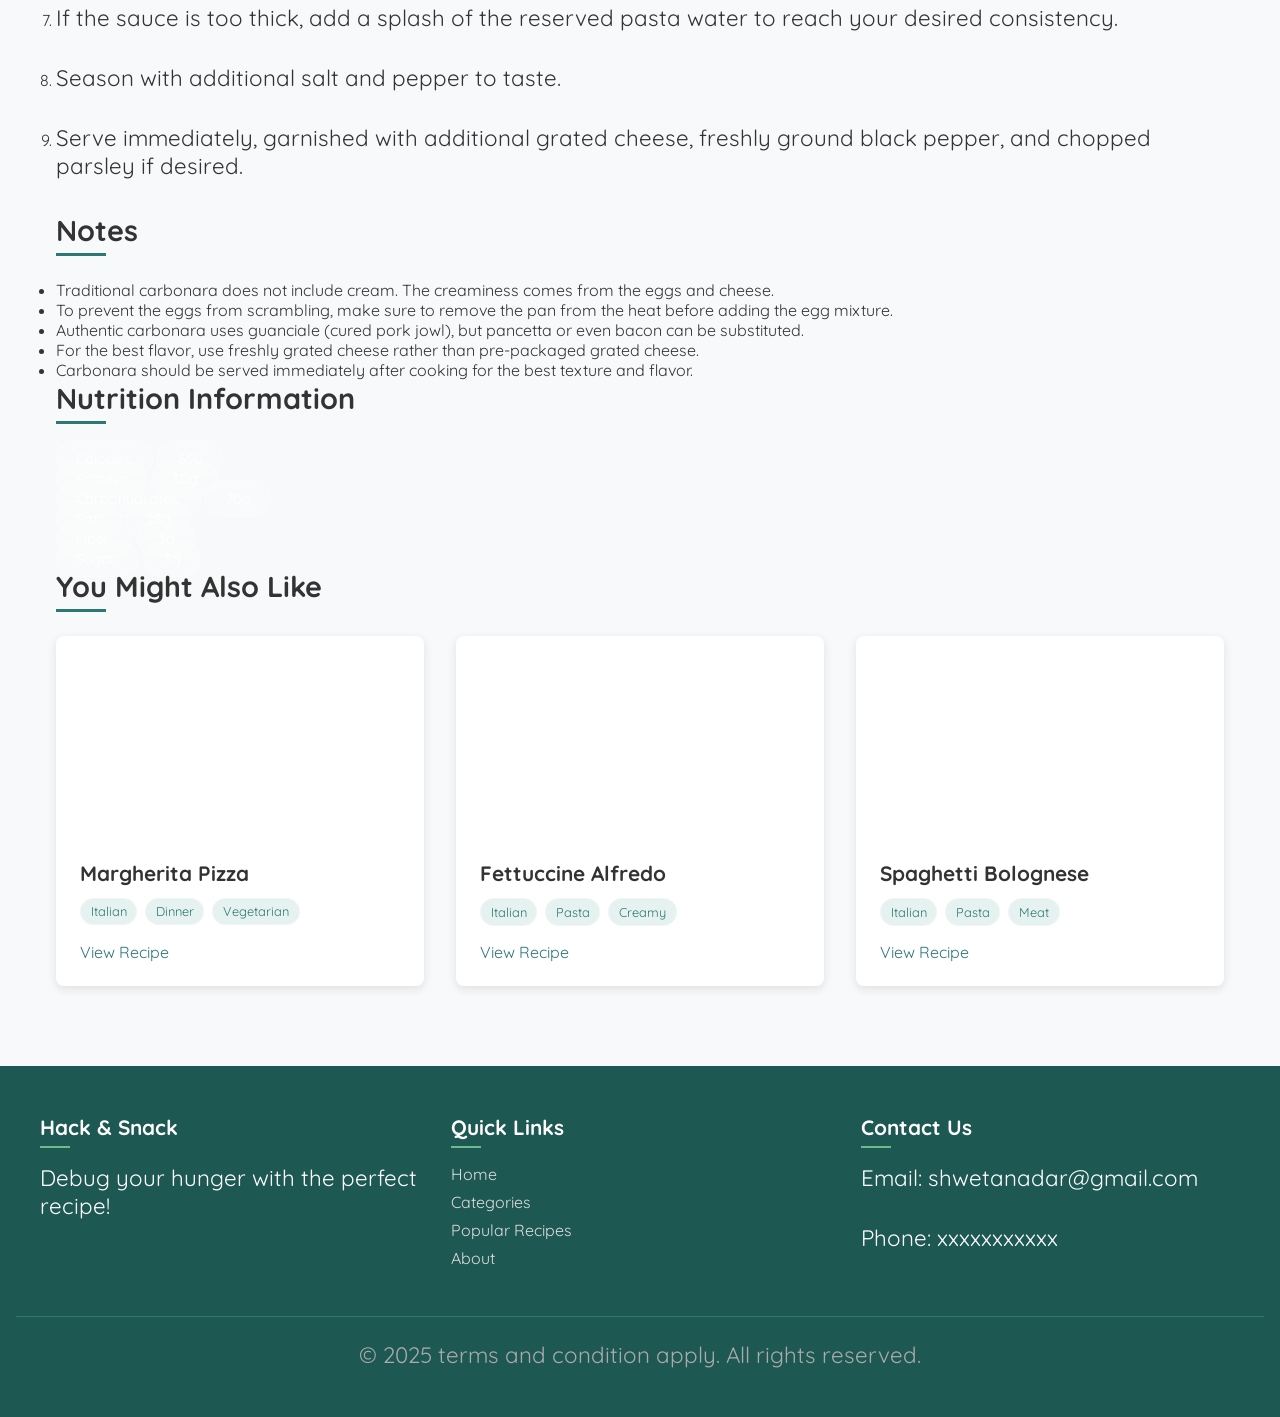
<file: spaghetti-carbonara.html>
<!DOCTYPE html>
<html lang="en">
  <head>
    <title>Spaghetti Carbonara Recipe</title>
    <meta charset="UTF-8" />
    <meta name="viewport" content="width=device-width" />
    <link rel="stylesheet" href="styles.css" />
  </head>
  <body>
    <header>
      <h1>Spaghetti Carbonara</h1>
      <p>Creamy pasta dish with eggs, cheese, pancetta, and black pepper</p>
    </header>
    
    <nav>
      <a href="index.html">Home</a>
      <a href="categories.html">Categories</a>
      <a href="popular.html">Popular Recipes</a>
      <a href="about.html">About</a>
    </nav>
    
    <main>
      <div class="recipe-detail">
        <div class="recipe-hero">
          <div class="recipe-hero-image" style="background-image: url('https://images.unsplash.com/photo-1563379926898-05f4575a45d8?ixlib=rb-4.0.3&ixid=M3wxMjA3fDB8MHxwaG90by1wYWdlfHx8fGVufDB8fHx8fA%3D%3D&auto=format&fit=crop&w=1000&q=80')"></div>
          <div class="recipe-info">
            <div class="recipe-meta">
              <div class="meta-item">
                <span class="meta-label">Prep Time:</span>
                <span class="meta-value">10 mins</span>
              </div>
              <div class="meta-item">
                <span class="meta-label">Cook Time:</span>
                <span class="meta-value">15 mins</span>
              </div>
              <div class="meta-item">
                <span class="meta-label">Total Time:</span>
                <span class="meta-value">25 mins</span>
              </div>
              <div class="meta-item">
                <span class="meta-label">Servings:</span>
                <span class="meta-value">4</span>
              </div>
            </div>
            <div class="recipe-tags">
              <span class="tag">Italian</span>
              <span class="tag">Pasta</span>
              <span class="tag">Dinner</span>
              <span class="tag">Quick</span>
              <span class="tag">Main Course</span>
            </div>
          </div>
        </div>
        
        <div class="recipe-content-wrapper">
          <div class="recipe-ingredients">
            <h2>Ingredients</h2>
            <ul>
              <li>1 pound (450g) spaghetti</li>
              <li>8 ounces (225g) pancetta or guanciale, diced</li>
              <li>4 large eggs</li>
              <li>1 cup (100g) freshly grated Pecorino Romano cheese</li>
              <li>1/2 cup (50g) freshly grated Parmesan cheese</li>
              <li>2 cloves garlic, minced (optional)</li>
              <li>1 tablespoon olive oil</li>
              <li>1 teaspoon freshly ground black pepper, plus more to taste</li>
              <li>Salt to taste</li>
              <li>Fresh parsley, chopped, for garnish (optional)</li>
            </ul>
          </div>
          
          <div class="recipe-instructions">
            <h2>Instructions</h2>
            <ol>
              <li>
                <p>Bring a large pot of salted water to a boil. Add the spaghetti and cook according to package instructions until al dente.</p>
              </li>
              <li>
                <p>While the pasta is cooking, heat the olive oil in a large skillet over medium heat. Add the diced pancetta or guanciale and cook until crispy, about 5-7 minutes. If using garlic, add it during the last minute of cooking and sauté until fragrant.</p>
              </li>
              <li>
                <p>In a medium bowl, whisk together the eggs, Pecorino Romano, Parmesan, and black pepper until well combined.</p>
              </li>
              <li>
                <p>When the pasta is done, reserve 1 cup of the pasta cooking water, then drain the pasta.</p>
              </li>
              <li>
                <p>Working quickly, add the hot pasta to the skillet with the pancetta. Toss to combine, allowing the pasta to absorb the flavors.</p>
              </li>
              <li>
                <p>Remove the skillet from the heat. Pour the egg and cheese mixture over the pasta, stirring constantly to create a creamy sauce. The residual heat from the pasta will cook the eggs without scrambling them.</p>
              </li>
              <li>
                <p>If the sauce is too thick, add a splash of the reserved pasta water to reach your desired consistency.</p>
              </li>
              <li>
                <p>Season with additional salt and pepper to taste.</p>
              </li>
              <li>
                <p>Serve immediately, garnished with additional grated cheese, freshly ground black pepper, and chopped parsley if desired.</p>
              </li>
            </ol>
          </div>
        </div>
        
        <div class="recipe-notes">
          <h2>Notes</h2>
          <ul>
            <li>Traditional carbonara does not include cream. The creaminess comes from the eggs and cheese.</li>
            <li>To prevent the eggs from scrambling, make sure to remove the pan from the heat before adding the egg mixture.</li>
            <li>Authentic carbonara uses guanciale (cured pork jowl), but pancetta or even bacon can be substituted.</li>
            <li>For the best flavor, use freshly grated cheese rather than pre-packaged grated cheese.</li>
            <li>Carbonara should be served immediately after cooking for the best texture and flavor.</li>
          </ul>
        </div>
        
        <div class="nutrition-info">
          <h2>Nutrition Information</h2>
          <div class="nutrition-grid">
            <div class="nutrition-item">
              <span class="nutrition-label">Calories:</span>
              <span class="nutrition-value">650</span>
            </div>
            <div class="nutrition-item">
              <span class="nutrition-label">Protein:</span>
              <span class="nutrition-value">30g</span>
            </div>
            <div class="nutrition-item">
              <span class="nutrition-label">Carbohydrates:</span>
              <span class="nutrition-value">70g</span>
            </div>
            <div class="nutrition-item">
              <span class="nutrition-label">Fat:</span>
              <span class="nutrition-value">28g</span>
            </div>
            <div class="nutrition-item">
              <span class="nutrition-label">Fiber:</span>
              <span class="nutrition-value">3g</span>
            </div>
            <div class="nutrition-item">
              <span class="nutrition-label">Sugar:</span>
              <span class="nutrition-value">3g</span>
            </div>
          </div>
        </div>
      </div>
      
      <section class="related-recipes">
        <h2>You Might Also Like</h2>
        <div class="recipe-grid">
          <div class="recipe-card">
            <div class="recipe-image" style="background-image: url('https://images.unsplash.com/photo-1565299624946-b28f40a0ae38?ixlib=rb-4.0.3&ixid=M3wxMjA3fDB8MHxwaG90by1wYWdlfHx8fGVufDB8fHx8fA%3D%3D&auto=format&fit=crop&w=1000&q=80')"></div>
            <div class="recipe-content">
              <h3>Margherita Pizza</h3>
              <p class="recipe-tags">
                <span class="tag">Italian</span>
                <span class="tag">Dinner</span>
                <span class="tag">Vegetarian</span>
              </p>
              <a href="margherita-pizza.html" class="view-recipe">View Recipe</a>
            </div>
          </div>
          
          <div class="recipe-card">
            <div class="recipe-image" style="background-image: url('https://images.unsplash.com/photo-1621996346565-e3dbc646d9a9?ixlib=rb-4.0.3&ixid=M3wxMjA3fDB8MHxwaG90by1wYWdlfHx8fGVufDB8fHx8fA%3D%3D&auto=format&fit=crop&w=1000&q=80')"></div>
            <div class="recipe-content">
              <h3>Fettuccine Alfredo</h3>
              <p class="recipe-tags">
                <span class="tag">Italian</span>
                <span class="tag">Pasta</span>
                <span class="tag">Creamy</span>
              </p>
              <a href="" class="view-recipe">View Recipe</a>
            </div>
          </div>
          
          <div class="recipe-card">
            <div class="recipe-image" style="background-image: url('https://images.unsplash.com/photo-1598866594230-a7c12756260f?ixlib=rb-4.0.3&ixid=M3wxMjA3fDB8MHxwaG90by1wYWdlfHx8fGVufDB8fHx8fA%3D%3D&auto=format&fit=crop&w=1000&q=80')"></div>
            <div class="recipe-content">
              <h3>Spaghetti Bolognese</h3>
              <p class="recipe-tags">
                <span class="tag">Italian</span>
                <span class="tag">Pasta</span>
                <span class="tag">Meat</span>
              </p>
              <a href="" class="view-recipe">View Recipe</a>
            </div>
          </div>
        </div>
      </section>
    </main>
    
    <footer>
      <div class="footer-content">
        <div class="footer-section">
          <h3>Hack & Snack</h3>
          <p>Debug your hunger with the perfect recipe!</p>
        </div>
        
        <div class="footer-section">
          <h3>Quick Links</h3>
          <ul>
            <li><a href="index.html">Home</a></li>
            <li><a href="categories.html">Categories</a></li>
            <li><a href="popular.html">Popular Recipes</a></li>
            <li><a href="about.html">About</a></li>
          </ul>
        </div>
        
        <div class="footer-section">
          <h3>Contact Us</h3>
          <p>Email: shwetanadar@gmail.com</p>
          <p>Phone: xxxxxxxxxxx</p>
        </div>
      </div>
      
      <div class="footer-bottom">
        <p>&copy; 2025 terms and condition apply. All rights reserved.</p>
      </div>
    </footer>
  </body>
</html>
</file>
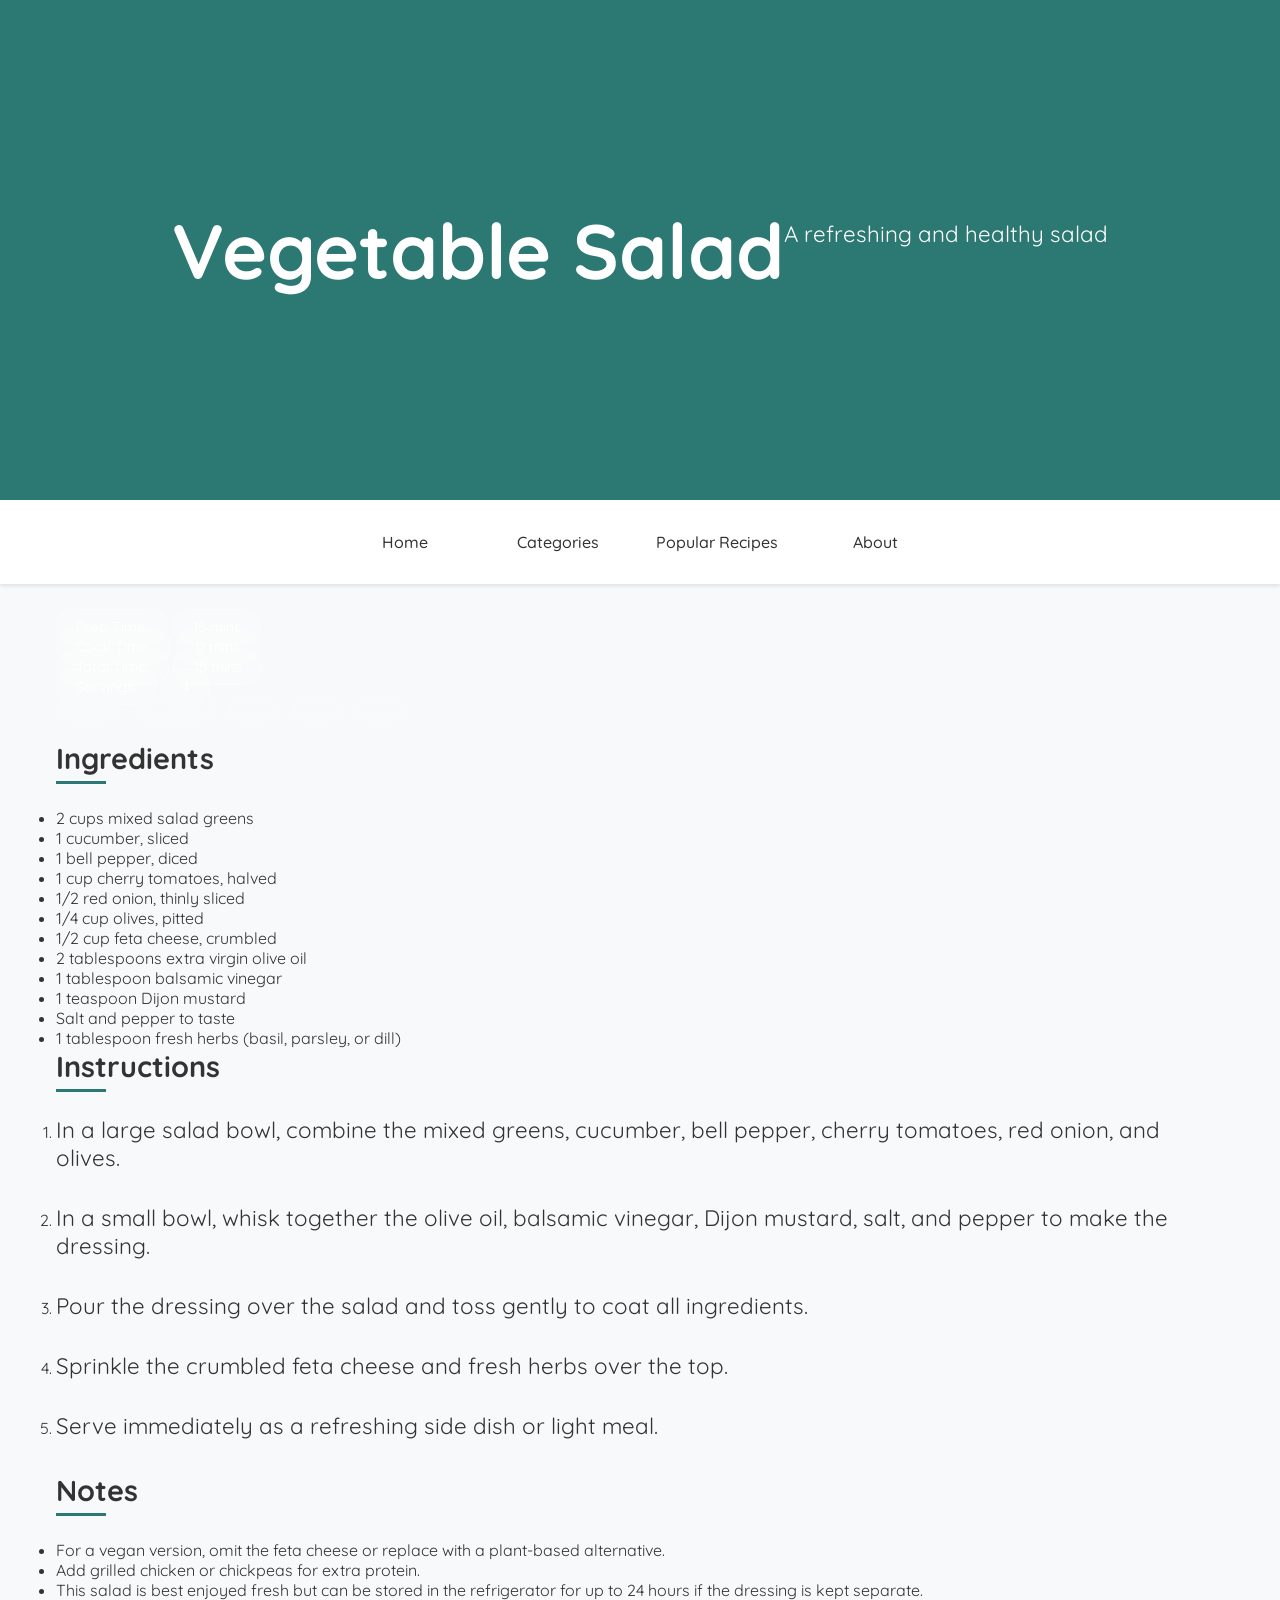
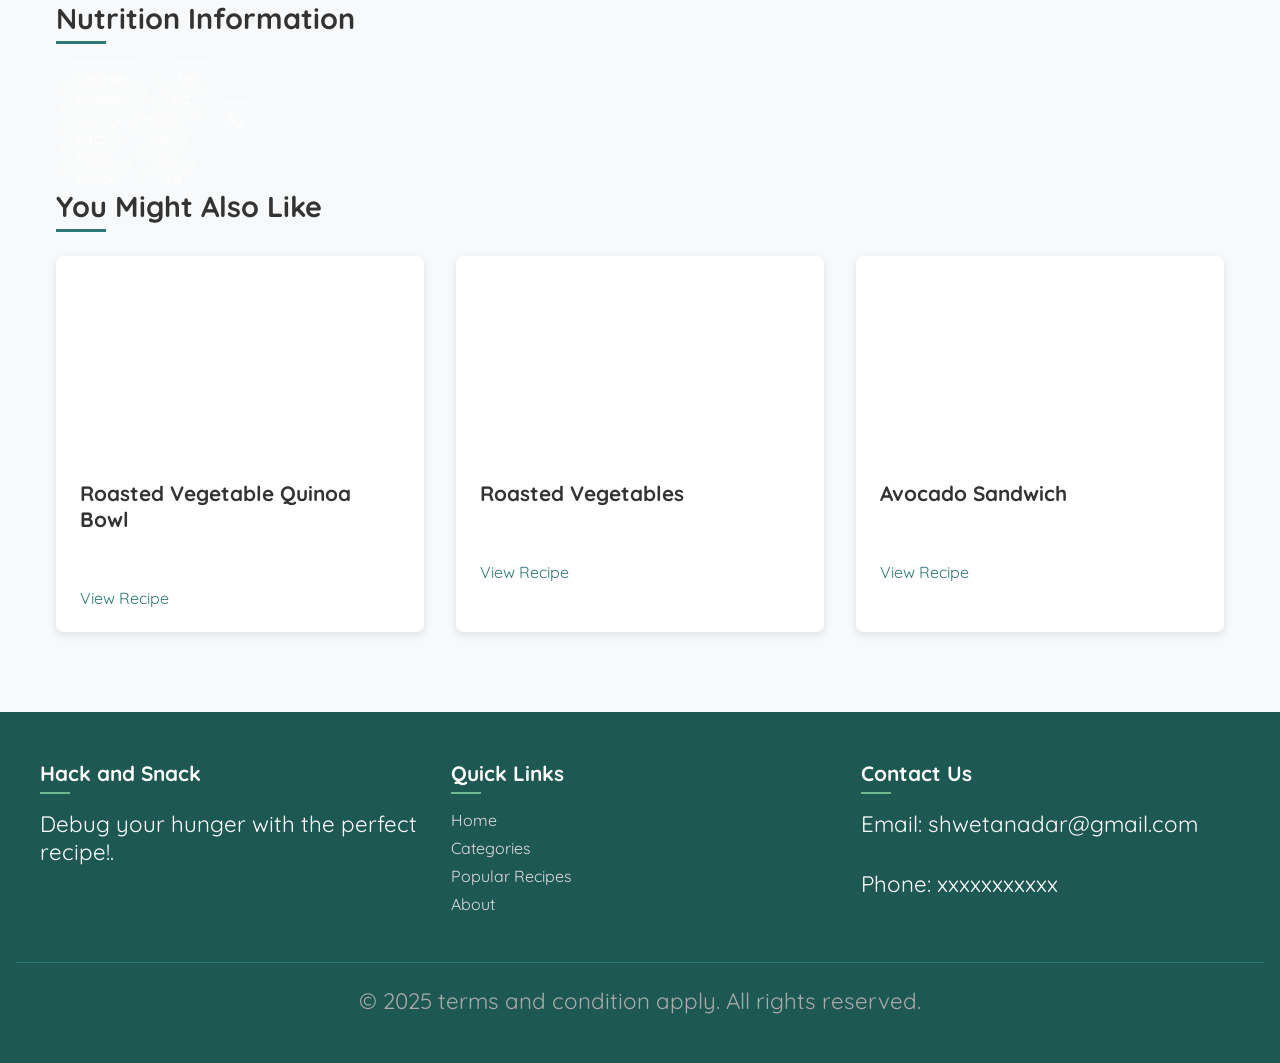
<file: vegetable-salad.html>
<!DOCTYPE html>
<html lang="en">
  <head>
    <title>Vegetable Salad Recipe</title>
    <meta charset="UTF-8" />
    <meta name="viewport" content="width=device-width" />
    <link rel="stylesheet" href="styles.css" />
  </head>
  <body>
    <header>
      <h1>Vegetable Salad</h1>
      <p>A refreshing and healthy salad</p>
    </header>
    
    <nav>
      <a href="index.html">Home</a>
      <a href="categories.html">Categories</a>
      <a href="popular.html">Popular Recipes</a>
      <a href="about.html">About</a>
    </nav>
    
    <main>
      <div class="recipe-detail">
        <div class="recipe-hero">
          <div class="recipe-hero-image" style="background-image: url('https://images.unsplash.com/photo-1546069901-ba9599a7e63c?ixlib=rb-4.0.3&ixid=M3wxMjA3fDB8MHxwaG90by1wYWdlfHx8fGVufDB8fHx8fA%3D%3D&auto=format&fit=crop&w=1000&q=80')"></div>
          <div class="recipe-info">
            <div class="recipe-meta">
              <div class="meta-item">
                <span class="meta-label">Prep Time:</span>
                <span class="meta-value">15 mins</span>
              </div>
              <div class="meta-item">
                <span class="meta-label">Cook Time:</span>
                <span class="meta-value">0 mins</span>
              </div>
              <div class="meta-item">
                <span class="meta-label">Total Time:</span>
                <span class="meta-value">15 mins</span>
              </div>
              <div class="meta-item">
                <span class="meta-label">Servings:</span>
                <span class="meta-value">4</span>
              </div>
            </div>
            <div class="recipe-tags">
              <span class="tag">Healthy</span>
              <span class="tag">Vegetarian</span>
              <span class="tag">Quick</span>
              <span class="tag">Salad</span>
              <span class="tag">Lunch</span>
            </div>
          </div>
        </div>
        
        <div class="recipe-content-wrapper">
          <div class="recipe-ingredients">
            <h2>Ingredients</h2>
            <ul>
              <li>2 cups mixed salad greens</li>
              <li>1 cucumber, sliced</li>
              <li>1 bell pepper, diced</li>
              <li>1 cup cherry tomatoes, halved</li>
              <li>1/2 red onion, thinly sliced</li>
              <li>1/4 cup olives, pitted</li>
              <li>1/2 cup feta cheese, crumbled</li>
              <li>2 tablespoons extra virgin olive oil</li>
              <li>1 tablespoon balsamic vinegar</li>
              <li>1 teaspoon Dijon mustard</li>
              <li>Salt and pepper to taste</li>
              <li>1 tablespoon fresh herbs (basil, parsley, or dill)</li>
            </ul>
          </div>
          
          <div class="recipe-instructions">
            <h2>Instructions</h2>
            <ol>
              <li>
                <p>In a large salad bowl, combine the mixed greens, cucumber, bell pepper, cherry tomatoes, red onion, and olives.</p>
              </li>
              <li>
                <p>In a small bowl, whisk together the olive oil, balsamic vinegar, Dijon mustard, salt, and pepper to make the dressing.</p>
              </li>
              <li>
                <p>Pour the dressing over the salad and toss gently to coat all ingredients.</p>
              </li>
              <li>
                <p>Sprinkle the crumbled feta cheese and fresh herbs over the top.</p>
              </li>
              <li>
                <p>Serve immediately as a refreshing side dish or light meal.</p>
              </li>
            </ol>
          </div>
        </div>
        
        <div class="recipe-notes">
          <h2>Notes</h2>
          <ul>
            <li>For a vegan version, omit the feta cheese or replace with a plant-based alternative.</li>
            <li>Add grilled chicken or chickpeas for extra protein.</li>
            <li>This salad is best enjoyed fresh but can be stored in the refrigerator for up to 24 hours if the dressing is kept separate.</li>
          </ul>
        </div>
        
        <div class="nutrition-info">
          <h2>Nutrition Information</h2>
          <div class="nutrition-grid">
            <div class="nutrition-item">
              <span class="nutrition-label">Calories:</span>
              <span class="nutrition-value">180</span>
            </div>
            <div class="nutrition-item">
              <span class="nutrition-label">Protein:</span>
              <span class="nutrition-value">5g</span>
            </div>
            <div class="nutrition-item">
              <span class="nutrition-label">Carbohydrates:</span>
              <span class="nutrition-value">8g</span>
            </div>
            <div class="nutrition-item">
              <span class="nutrition-label">Fat:</span>
              <span class="nutrition-value">15g</span>
            </div>
            <div class="nutrition-item">
              <span class="nutrition-label">Fiber:</span>
              <span class="nutrition-value">3g</span>
            </div>
            <div class="nutrition-item">
              <span class="nutrition-label">Sugar:</span>
              <span class="nutrition-value">4g</span>
            </div>
          </div>
        </div>
      </div>
      
      <section class="related-recipes">
        <h2>You Might Also Like</h2>
        <div class="recipe-grid">
          <div class="recipe-card">
            <div class="recipe-image" style="background-image: url('https://images.unsplash.com/photo-1540420773420-3366772f4999?ixlib=rb-4.0.3&ixid=M3wxMjA3fDB8MHxwaG90by1wYWdlfHx8fGVufDB8fHx8fA%3D%3D&auto=format&fit=crop&w=1000&q=80')"></div>
            <div class="recipe-content">
              <h3>Roasted Vegetable Quinoa Bowl</h3>
              <p class="recipe-tags">
                <span class="tag">Healthy</span>
                <span class="tag">Vegetarian</span>
                <span class="tag">Lunch</span>
              </p>
              <a href="" class="view-recipe">View Recipe</a>
            </div>
          </div>
          
          <div class="recipe-card">
            <div class="recipe-image" style="background-image: url('https://images.unsplash.com/photo-1512621776951-a57141f2eefd?ixlib=rb-4.0.3&ixid=M3wxMjA3fDB8MHxwaG90by1wYWdlfHx8fGVufDB8fHx8fA%3D%3D&auto=format&fit=crop&w=1000&q=80')"></div>
            <div class="recipe-content">
              <h3>Roasted Vegetables</h3>
              <p class="recipe-tags">
                <span class="tag">Healthy</span>
                <span class="tag">Vegan</span>
                <span class="tag">Side Dish</span>
              </p>
              <a href="roasted-vegetables.html" class="view-recipe">View Recipe</a>
            </div>
          </div>
          
          <div class="recipe-card">
            <div class="recipe-image" style="background-image: url('https://images.unsplash.com/photo-1547496502-affa22d38842?ixlib=rb-4.0.3&ixid=M3wxMjA3fDB8MHxwaG90by1wYWdlfHx8fGVufDB8fHx8fA%3D%3D&auto=format&fit=crop&w=1000&q=80')"></div>
            <div class="recipe-content">
              <h3>Avocado Sandwich</h3>
              <p class="recipe-tags">
                <span class="tag">Lunch</span>
                <span class="tag">Vegetarian</span>
                <span class="tag">Quick</span>
              </p>
              <a href="" class="view-recipe">View Recipe</a>
            </div>
          </div>
        </div>
      </section>
    </main>
    
    <footer>
      <div class="footer-content">
        <div class="footer-section">
          <h3>Hack and Snack</h3>
          <p>Debug your hunger with the perfect recipe!.</p>
        </div>
        
        <div class="footer-section">
          <h3>Quick Links</h3>
          <ul>
            <li><a href="index.html">Home</a></li>
            <li><a href="categories.html">Categories</a></li>
            <li><a href="popular.html">Popular Recipes</a></li>
            <li><a href="about.html">About</a></li>
          </ul>
        </div>
        
        <div class="footer-section">
          <h3>Contact Us</h3>
          <p>Email: shwetanadar@gmail.com</p>
          <p>Phone: xxxxxxxxxxx</p>
        </div>
      </div>
      
      <div class="footer-bottom">
        <p>&copy; 2025 terms and condition apply. All rights reserved.</p>
      </div>
    </footer>
  </body>
</html>
</file>
<file: styles.css>
@import url('https://fonts.googleapis.com/css2?family=Kumar+One&family=Quicksand:wght@589&display=swap');
* {
  box-sizing: border-box;
  margin: 0;
  padding: 0;
}

body {
  font-family:"quicksand" ;
  color: #333;
  background-color: #f8f9fa;
}

a {
  text-decoration: none;
  color: #2c7873;
}

a:hover {
  text-decoration: underline;
}

header {
  position: relative;
  height: 500px;
  background-image: url('https://images.unsplash.com/photo-1490818387583-1baba5e638af?ixlib=rb-4.0.3&ixid=M3wxMjA3fDB8MHxwaG90by1wYWdlfHx8fGVufDB8fHx8fA%3D%3D&auto=format&fit=crop&w=1920&q=80');
  background-size: cover;
  background-position: center;
  display: flex;
  align-items: center;
  justify-content: center;
  text-align: center;
  padding: 0;
  overflow: hidden;
  font-size: 2.4rem;
  background-color: #2c7873;
  color: white;
  text-align: center;
  padding: 2rem 1rem;
}

.bg{
  position: absolute;
  top: 0;
  left: 0;
  width: 100%;
  height: 100%;
  background: linear-gradient(135deg, rgba(44, 120, 115, 0.9) 0%, rgba(30, 88, 83, 0.8) 100%);
  z-index: 1;
}

.hero-content {
  position: relative;
  z-index: 2;
  max-width: 800px;
  padding: 2rem;
}

.hero-header h1 {
  font-size: 3.5rem;
  margin-bottom: 1rem;
  text-shadow: 2px 2px 4px rgba(0, 0, 0, 0.3);
  animation: fadeInDown 1s ease-out;
}

p{
  font-size: 1.4rem;
  margin-bottom: 2rem;
  opacity: 1;
  animation: fadeInUp 1s ease-out;
}

.searchsec {
  display: flex;
  max-width: 600px;
  margin: 0 auto 2rem;
  animation: fadeIn 1.2s ease-out;
}

.input {
  flex: 1;
  padding: 1rem 1.5rem;
  border: none;
  border-radius: 50px 0 0 50px;
  font-size: 1.1rem;
  box-shadow: 0 4px 10px rgba(0, 0, 0, 0.1);
}

.button {
  background: linear-gradient(to right, #6fb98f, #2c7873);
  color: white;
  border: none;
  padding: 0 2rem;
  border-radius: 0 50px 50px 0;
  cursor: pointer;
  font-weight: bold;
  font-size: 1.1rem;
  transition: all 0.3s ease;
  box-shadow: 0 4px 10px rgba(0, 0, 0, 0.1);
}

.button:hover {
  background: linear-gradient(to right, #2c7873, #1e5853);
  transform: translateY(-2px);
  box-shadow: 0 6px 12px rgba(0, 0, 0, 0.15);
}

.tags {
  display: flex;
  flex-wrap: wrap;
  justify-content: center;
  gap: 0.8rem;
  animation: fadeIn 1.4s ease-out;
}

span{
  background-color: rgba(255, 255, 255, 0.2);
  color: white;
  padding: 0.5rem 1.2rem;
  border-radius: 50px;
  font-size: 0.9rem;
  backdrop-filter: blur(5px);
  transition: all 0.3s ease;
  cursor: pointer;
  border: 1px solid rgba(255, 255, 255, 0.3);
}

span:hover {
  background-color: rgba(255, 255, 255, 0.3);
  transform: translateY(-2px);
}

nav {
  display: flex;
  flex-wrap: wrap;
  align-items: center;
  justify-content: center;
  padding: 1rem;
  background-color: white;
  box-shadow: 0 2px 4px rgba(0, 0, 0, 0.1);
}

nav a {
  display: inline-block;
  min-width: 9rem;
  padding: 0.7rem 1rem;
  margin: 0.3rem;
  border-radius: 4px;
  text-align: center;
  color: #333;
  font-weight: 500;
  transition: all 0.3s ease;
  border: none;
}

nav a:hover {
  background-color: #def4ef;
  text-decoration: none;
}

main {
  max-width: 1200px;
  margin: 0 auto;
  padding: 2rem 1rem;
}

section {
  margin-bottom: 3rem;
}

h2 {
  font-size: 1.8rem;
  margin-bottom: 1.5rem;
  color: #333;
  position: relative;
  padding-bottom: 0.5rem;
}

h2::after {
  content: '';
  position: absolute;
  left: 0;
  bottom: 0;
  width: 50px;
  height: 3px;
  background-color: #2c7873;
}


.searchcontainer {
  display: flex;
  margin-bottom: 1.5rem;
}

.filter-container {
  display: flex;
  flex-wrap: wrap;
  gap: 1rem;
}

.filter {
  flex: 1;
  min-width: 200px;
}

.filter label {
  display: block;
  margin-bottom: 0.5rem;
  font-weight: 500;
}

.filter select {
  width: 100%;
  padding: 0.7rem;
  border: 1px solid #ddd;
  border-radius: 4px;
  background-color: white;
}

.recipe-grid {
  display: grid;
  grid-template-columns: repeat(auto-fill, minmax(280px, 1fr));
  gap: 2rem;
}

.recipe-card {
  background-color: white;
  border-radius: 8px;
  overflow: hidden;
  box-shadow: 0 3px 10px rgba(0, 0, 0, 0.1);
  transition: transform 0.3s ease, box-shadow 0.3s ease;
}

.recipe-card:hover {
  transform: translateY(-5px);
  box-shadow: 0 5px 15px rgba(0, 0, 0, 0.15);
}

.recipe-image {
  height: 200px;
  background-size: cover;
  background-position: center;
}

.recipe-content {
  padding: 1.5rem;
}

.recipe-content h3 {
  margin-bottom: 0.8rem;
  font-size: 1.3rem;
}

.recipe-tags {
  display: flex;
  flex-wrap: wrap;
  gap: 0.5rem;
  margin-bottom: 1rem;
}

.tag {
  background-color: #e6f2f0;
  color: #2c7873;
  padding: 0.3rem 0.6rem;
  border-radius: 20px;
  font-size: 0.8rem;
}

.recipe-description {
  color: #666;
  margin-bottom: 1.2rem;
  font-size: 0.95rem;
}

.category-grid {
  display: grid;
  grid-template-columns: repeat(auto-fill, minmax(220px, 1fr));
  gap: 1.5rem;
}

.category-card {
  position: relative;
  border-radius: 8px;
  overflow: hidden;
  height: 180px;
  box-shadow: 0 3px 10px rgba(0, 0, 0, 0.1);
  transition: transform 0.3s ease;
}

.category-card:hover {
  transform: scale(1.03);
}

.category-image {
  position: absolute;
  top: 0;
  left: 0;
  width: 100%;
  height: 100%;
  background-size: cover;
  background-position: center;
}

.category-card::after {
  content: '';
  position: absolute;
  top: 0;
  left: 0;
  width: 100%;
  height: 100%;
  background: linear-gradient(to bottom, rgba(0, 0, 0, 0.1), rgba(0, 0, 0, 0.7));
}

.category-card h3 {
  position: absolute;
  bottom: 0;
  left: 0;
  width: 100%;
  padding: 1rem;
  color: white;
  z-index: 1;
  font-size: 1.3rem;
}

footer {
  background-color: #1e5853;
  color: white;
  padding: 3rem 1rem 1rem;
}

.footer-content {
  max-width: 1200px;
  margin: 0 auto;
  display: grid;
  grid-template-columns: repeat(auto-fit, minmax(250px, 1fr));
  gap: 2rem;
  margin-bottom: 2rem;
}

.footer-section h3 {
  font-size: 1.3rem;
  margin-bottom: 1rem;
  position: relative;
  padding-bottom: 0.5rem;
}

.footer-section h3::after {
  content: '';
  position: absolute;
  left: 0;
  bottom: 0;
  width: 30px;
  height: 2px;
  background-color: #6fb98f;
}

.footer-section ul {
  list-style: none;
}

.footer-section ul li {
  margin-bottom: 0.5rem;
}

.footer-section a {
  color: #ddd;
}

.footer-section a:hover {
  color: white;
}

.footer-bottom {
  text-align: center;
  padding-top: 1.5rem;
  border-top: 1px solid #2c7873;
  font-size: 0.9rem;
  color: #aaa;
}
.about-content {
  display: grid;
  grid-template-columns: 1fr 2fr;
  gap: 2rem;
  align-items: center;
}

.about-image {
  height: 400px;
  margin-left: 10px;
  margin-bottom: 10px;
  background-size: cover;
  background-position: center;
  border-radius: 8px;
}

.about-text p {
  margin-bottom: 1rem;
}
</file>
